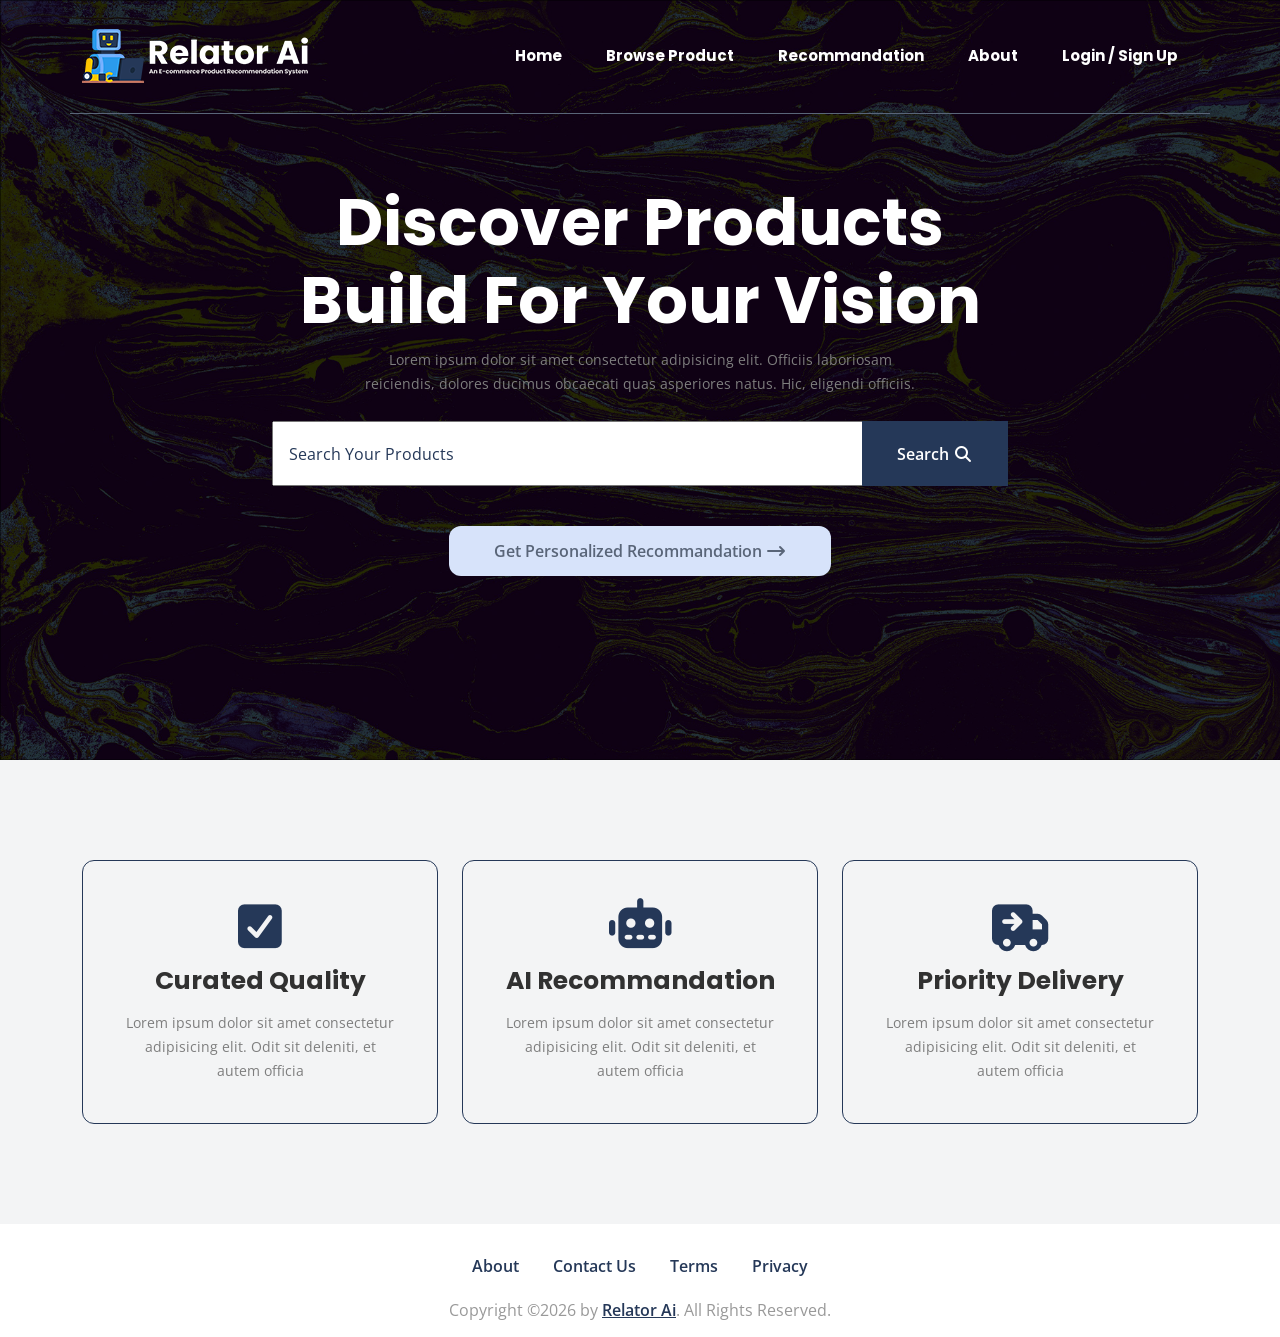
<file: index.html>
<!doctype html>
<html class="no-js" lang="">

<head>
  <meta charset="utf-8">
  <title>This is Title.</title>
  <meta name="description" content="">
  <meta name="viewport" content="width=device-width, initial-scale=1">

  <meta property="og:title" content="">
  <meta property="og:type" content="">
  <meta property="og:url" content="">
  <meta property="og:image" content="">

  <link rel="manifest" href="site.webmanifest">
  <link rel="apple-touch-icon" href="icon.png">
  <!-- Place favicon.ico in the root directory -->

  <!-- ALL CSS HERE -->
  <link rel="stylesheet" href="css/fontawesome-all.min.css">
  <link rel="stylesheet" href="css/bootstrap.min.css">
  <link rel="stylesheet" href="css/nice-select.css">
  <link rel="stylesheet" href="css/meanmenu.css">
  <link rel="stylesheet" href="css/default.css">
  <link rel="stylesheet" href="css/style.css">
  <link rel="stylesheet" href="css/responsive.css">
</head>

<body>

  <!-- Add your site or application content here -->
  <!-- header start here -->
  <header>
    <div class="header-area header-transparent">
      <div class="container header-border">
        <div class="row align-items-center">
          <div class="col-xxl-3 col-xl-3 col-lg-3">
            <div class="header-area-logo">
              <a href="index.html"><img src="img/logo/logo.png" alt="Relator Ai"></a>
            </div>
          </div>
          <div class="col-xxl-9 col-xl-9 col-lg-9">
            <div class="header-area-main-menu text-end">
              <nav id="mobile-menu">
                <ul>
                  <li><a href="index.html">Home</a></li>
                  <li><a href="products.html">Browse Product</a></li>
                  <li><a href="recommandation.html">Recommandation</a></li>
                  <li><a href="about.html">About</a></li>
                  <li><a href="authentication.html">Login / Sign Up</a></li>
                </ul>
              </nav>
            </div>
          </div>
          <div class="mobile-menu"></div>
        </div>
      </div>
    </div>
  </header>
  <!-- header start end -->

  <main>
    <!-- slider area start here -->
    <section class="slider-area slider-height d-flex align-items-center justify-content-center"
      style="background-image: url(img/slider/slider-img.png);">
      <div class="container">
        <div class="row">
          <div class="col-xxl-8 offset-xxl-2 col-xl-8 offset-xl-2 col-lg-10 offset-lg-1">
            <div class="single-slider">
              <div class="slider-content text-center">
                <div class="slider-text">
                  <h2>Discover Products Build For Your Vision</h2>
                  <p>Lorem ipsum dolor sit amet consectetur adipisicing elit. Officiis laboriosam reiciendis, dolores
                    ducimus obcaecati quas asperiores natus. Hic, eligendi officiis.</p>
                </div>
                <div class="slider-form mb-40">
                  <form action="#" method="post">
                    <input type="text" placeholder="Search Your Products" autofocus>
                    <button type="submit">Search <i class="fa-solid fa-magnifying-glass"></i></button>
                  </form>
                </div>
                <a href="recommandation.html">Get Personalized Recommandation <i class="fa-solid fa-arrow-right-long"></i></a>
              </div>
            </div>
          </div>
        </div>
      </div>
    </section>
    <!-- slider area end here -->

    <!-- features area start here -->
    <section class="features-area pt-100 pb-70 gray-bg">
      <div class="container">
        <div class="row">
          <div class="col-xxl-4 col-xl-4 col-lg-6 col-md-6 col-sm-12 col-12">
            <div class="feature-wrapper mb-30 text-center fix">
              <div class="feature-icon mb-15">
                <i class="fa-solid fa-square-check"></i>
              </div>
              <div class="feature-text">
                <h3>Curated Quality</h3>
                <p class="mb-0">Lorem ipsum dolor sit amet consectetur adipisicing elit. Odit sit deleniti, et autem
                  officia</p>
              </div>
            </div>
          </div>
          <div class="col-xxl-4 col-xl-4 col-lg-6 col-md-6 col-sm-12 col-12">
            <div class="feature-wrapper mb-30 text-center fix">
              <div class="feature-icon mb-15">
                <i class="fa-solid fa-robot"></i>
              </div>
              <div class="feature-text">
                <h3>AI Recommandation</h3>
                <p class="mb-0">Lorem ipsum dolor sit amet consectetur adipisicing elit. Odit sit deleniti, et autem
                  officia</p>
              </div>
            </div>
          </div>
          <div class="col-xxl-4 col-xl-4 col-lg-6 col-md-6 col-sm-12 col-12">
            <div class="feature-wrapper mb-30 text-center fix">
              <div class="feature-icon mb-15">
                <i class="fa-solid fa-truck-arrow-right"></i>
              </div>
              <div class="feature-text">
                <h3>Priority Delivery</h3>
                <p class="mb-0">Lorem ipsum dolor sit amet consectetur adipisicing elit. Odit sit deleniti, et autem
                  officia</p>
              </div>
            </div>
          </div>
        </div>
      </div>
    </section>
    <!-- features area end here -->
  </main>

  <!-- footer start here -->
  <footer>
    <div class="footer-area pt-30">
      <div class="container">
        <div class="row">
          <div class="col-xxl-8 offset-xxl-2">
            <div class="footer-weiget mb-20">
              <div class="footer-menu text-center">
                <nav>
                  <ul>
                    <li><a href="about.html">About</a></li>
                    <li><a href="contact.html">Contact Us</a></li>
                    <li><a href="terms.html">Terms</a></li>
                    <li><a href="privacy.html">Privacy</a></li>
                  </ul>
                </nav>
              </div>
            </div>
          </div>
        </div>
      </div>
    </div>
    <div class="copyright-area">
      <div class="container">
        <div class="row">
          <div class="col-xxl-12">
            <div class="copyright-text text-center">
              <p>Copyright ©2026 by <a href="index.html">Relator Ai</a>. All Rights Reserved.</p>
            </div>
          </div>
        </div>
      </div>
    </div>
  </footer>
  <!-- footer end here -->


  <!-- ALL JS HERE -->
  <script src="js/jquery-1.12.4.min.js"></script>
  <script src="js/bootstrap.bundle.min.js"></script>
  <script src="js/jquery.nice-select.min.js"></script>
  <script src="js/jquery.zoom.min.js"></script>
  <script src="js/jquery.meanmenu.min.js"></script>
  <script src="js/plugins.js"></script>
  <script src="js/main.js"></script>
</body>

</html>
</file>
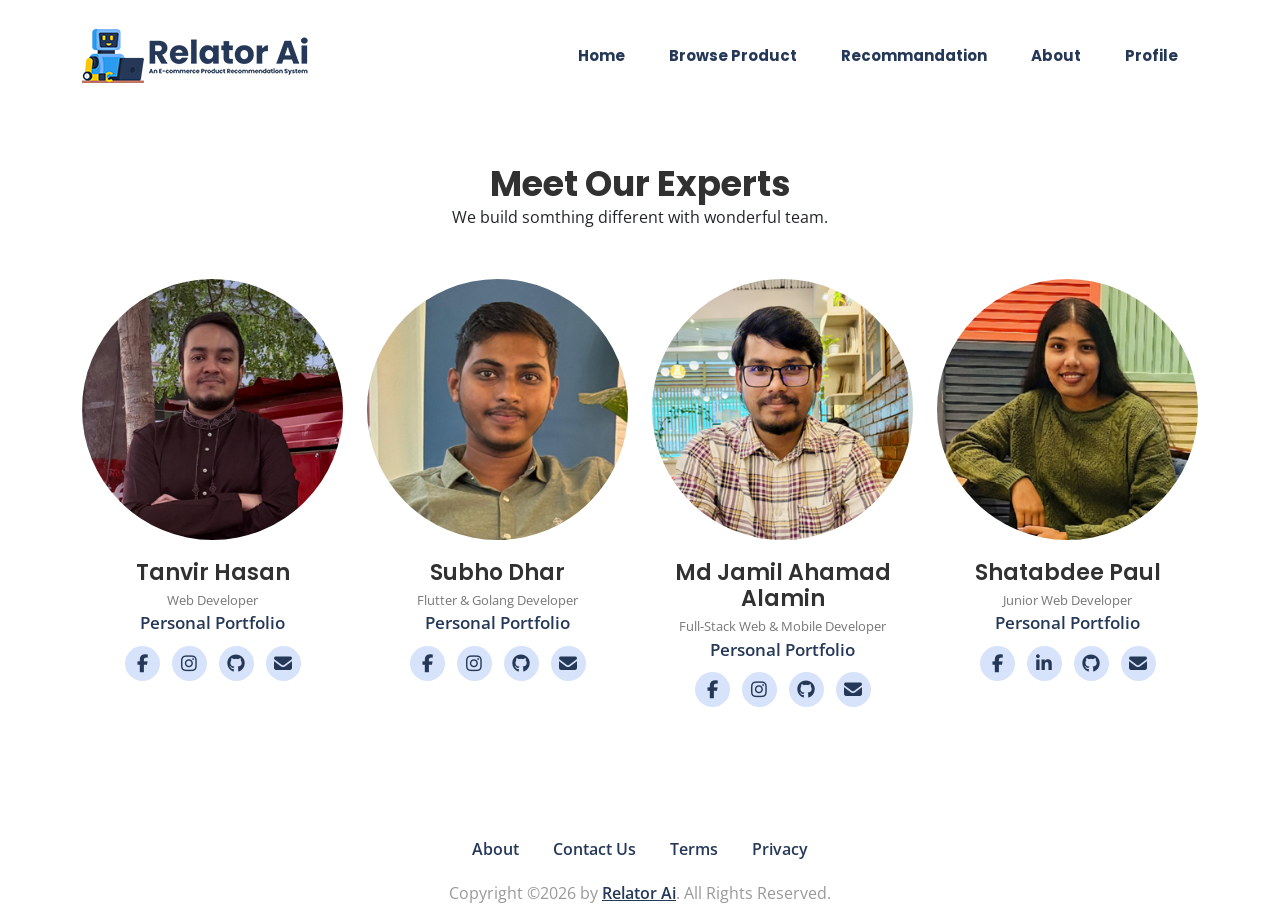
<file: about.html>
<!doctype html>
<html class="no-js" lang="">

<head>
  <meta charset="utf-8">
  <title>This is Title.</title>
  <meta name="description" content="">
  <meta name="viewport" content="width=device-width, initial-scale=1">

  <meta property="og:title" content="">
  <meta property="og:type" content="">
  <meta property="og:url" content="">
  <meta property="og:image" content="">

  <link rel="manifest" href="site.webmanifest">
  <link rel="apple-touch-icon" href="icon.png">
  <!-- Place favicon.ico in the root directory -->

  <!-- ALL CSS HERE -->
  <link rel="stylesheet" href="css/fontawesome-all.min.css">
  <link rel="stylesheet" href="css/bootstrap.min.css">
  <link rel="stylesheet" href="css/nice-select.css">
  <link rel="stylesheet" href="css/meanmenu.css">
  <link rel="stylesheet" href="css/default.css">
  <link rel="stylesheet" href="css/style.css">
  <link rel="stylesheet" href="css/responsive.css">
</head>

<body>

  <!-- Add your site or application content here -->
  <!-- header start here -->
  <header>
    <div class="header-area">
      <div class="container">
        <div class="row align-items-center">
          <div class="col-xxl-3 col-xl-3 col-lg-3">
            <div class="header-area-logo">
              <a href="index.html"><img src="img/logo/logo-color.png" alt="Relator Ai"></a>
            </div>
          </div>
          <div class="col-xxl-9 col-xl-9 col-lg-9">
            <div class="header-area-main-menu header-area-main-menu-two text-end">
              <nav id="mobile-menu">
                <ul>
                  <li><a href="index.html">Home</a></li>
                  <li><a href="products.html">Browse Product</a></li>
                  <li><a href="recommandation.html">Recommandation</a></li>
                  <li><a href="about.html">About</a></li>
                  <li><a href="authentication.html">Profile</a>
                    <ul>
                      <li>
                        <div class="profile-info d-flex align-items-center">
                          <div class="profile-thumb">
                            <img src="img/products/user-thumb.png" alt="">
                          </div>
                          <div class="profile-details">
                            <h3>Tanvir Hasan</h3>
                            <span>tanvirhasan.mahin@gmail.com</span>
                            <a href="authentication.html">Log Out</a>
                          </div>
                        </div>
                      </li>
                    </ul>
                  </li>
                </ul>
              </nav>
            </div>
          </div>
          <div class="mobile-menu"></div>
        </div>
      </div>
    </div>
  </header>
  <!-- header start end -->

  <main>
    <!-- team area start here -->
    <section class="team-area pt-50 pb-70 fix">
      <div class="container">
        <div class="row">
          <div class="col-xxl-12">
            <div class="section-title text-center mb-50">
              <h3>Meet Our Experts</h3>
              <span>We build somthing different with wonderful team.</span>
            </div>
          </div>
        </div>
        <div class="row">
          <div class="col-xxl-3 col-xl-3 col-lg-3 col-md-6 col-sm-6 col-12">
            <div class="team-wrapper mb-30">
              <div class="team-img fix">
                <img src="img/team/team1.jpg" alt="">
              </div>
              <div class="team-content text-center pt-20">
                <h3>Tanvir Hasan</h3>
                <span>Web Developer</span>
                <a href="https://tanvir-hasan-portfolio-gold.vercel.app">Personal Portfolio</a>
                <div class="team-social">
                  <a href="https://www.facebook.com/tanvirhasan.mahin"><i class="fa-brands fa-facebook-f"></i></a>
                  <a href="https://www.instagram.com/tanvir_megamind/"><i class="fa-brands fa-instagram"></i></a>
                  <a href="https://github.com/tanvirhasan1"><i class="fa-brands fa-github"></i></a>
                  <a href="mailto:tanvirhasan.mahin@gmail.com"><i class="fa-solid fa-envelope"></i></a>
                </div>
              </div>
            </div>
          </div>
          <div class="col-xxl-3 col-xl-3 col-lg-3 col-md-6 col-sm-6 col-12">
            <div class="team-wrapper mb-30">
              <div class="team-img fix">
                <img src="img/team/team2.jpg" alt="">
              </div>
              <div class="team-content text-center pt-20">
                <h3>Subho Dhar</h3>
                <span>Flutter & Golang Developer</span>
                <a href="https://subho-dhar-portfolio.vercel.app">Personal Portfolio</a>
                <div class="team-social">
                  <a href="https://www.facebook.com/Link.copy.ke"><i class="fa-brands fa-facebook-f"></i></a>
                  <a href="https://www.instagram.com/subh.odhar"><i class="fa-brands fa-instagram"></i></a>
                  <a href="https://github.com/subhodhar404"><i class="fa-brands fa-github"></i></a>
                  <a href="mailto:subhodhar404@gmail.com"><i class="fa-solid fa-envelope"></i></a>
                </div>
              </div>
            </div>
          </div>
          <div class="col-xxl-3 col-xl-3 col-lg-3 col-md-6 col-sm-6 col-12">
            <div class="team-wrapper mb-30">
              <div class="team-img fix">
                <img src="img/team/team3.jpg" alt="">
              </div>
              <div class="team-content text-center pt-20">
                <h3>Md Jamil Ahamad Alamin</h3>
                <span>Full-Stack Web & Mobile Developer</span>
                <a href="https://jamil-portfolio-gray.vercel.app">Personal Portfolio</a>
                <div class="team-social">
                  <a href="https://www.facebook.com/mdjamilahamad.alamin.5"><i class="fa-brands fa-facebook-f"></i></a>
                  <a href="https://www.instagram.com/alaminahmed2728"><i class="fa-brands fa-instagram"></i></a>
                  <a href="https://github.com/jamilahamad/"><i class="fa-brands fa-github"></i></a>
                  <a href="mailto:syljamil232@gmail.com"><i class="fa-solid fa-envelope"></i></a>
                </div>
              </div>
            </div>
          </div>
          <div class="col-xxl-3 col-xl-3 col-lg-3 col-md-6 col-sm-6 col-12">
            <div class="team-wrapper mb-30">
              <div class="team-img fix">
                <img src="img/team/team4.jpg" alt="">
              </div>
              <div class="team-content text-center pt-20">
                <h3>Shatabdee Paul</h3>
                <span>Junior Web Developer</span>
                <a href="https://portfolio-shtabdee.vercel.app">Personal Portfolio</a>
                <div class="team-social">
                  <a href="https://www.facebook.com/shtabdee.paul"><i class="fa-brands fa-facebook-f"></i></a>
                  <a href="https://www.linkedin.com/in/shtabdee-paul-1a2604195/"><i class="fa-brands fa-linkedin-in"></i></a>
                  <a href="https://github.com/shtabdeepaull"><i class="fa-brands fa-github"></i></a>
                  <a href="mailto:shtabdeepaul30@gmail.com"><i class="fa-solid fa-envelope"></i></a>
                </div>
              </div>
            </div>
          </div>
        </div>
      </div>
    </section>
    <!-- team area end here -->
  </main>


  <!-- footer start here -->
  <footer>
    <div class="footer-area pt-30">
      <div class="container">
        <div class="row">
          <div class="col-xxl-8 offset-xxl-2">
            <div class="footer-weiget mb-20">
              <div class="footer-menu text-center">
                <nav>
                  <ul>
                    <li><a href="about.html">About</a></li>
                    <li><a href="contact.html">Contact Us</a></li>
                    <li><a href="terms.html">Terms</a></li>
                    <li><a href="privacy.html">Privacy</a></li>
                  </ul>
                </nav>
              </div>
            </div>
          </div>
        </div>
      </div>
    </div>
    <div class="copyright-area">
      <div class="container">
        <div class="row">
          <div class="col-xxl-12">
            <div class="copyright-text text-center">
              <p>Copyright ©2026 by <a href="index.html">Relator Ai</a>. All Rights Reserved.</p>
            </div>
          </div>
        </div>
      </div>
    </div>
  </footer>
  <!-- footer end here -->


  <!-- ALL JS HERE -->
  <script src="js/jquery-1.12.4.min.js"></script>
  <script src="js/bootstrap.bundle.min.js"></script>
  <script src="js/jquery.nice-select.min.js"></script>
  <script src="js/jquery.zoom.min.js"></script>
  <script src="js/jquery.meanmenu.min.js"></script>
  <script src="js/plugins.js"></script>
  <script src="js/main.js"></script>
</body>

</html>
</file>
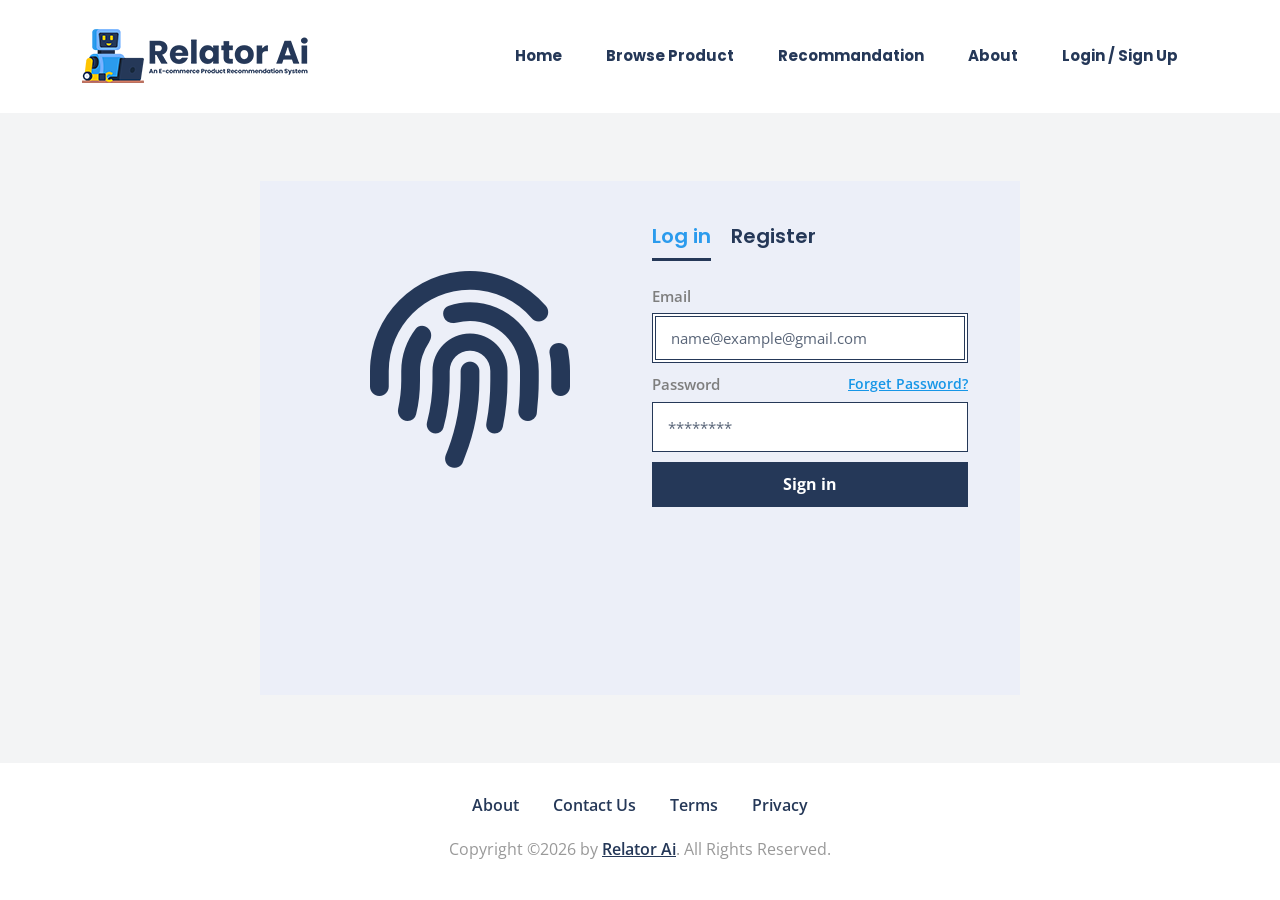
<file: authentication.html>
<!doctype html>
<html class="no-js" lang="">

<head>
  <meta charset="utf-8">
  <title>This is Title.</title>
  <meta name="description" content="">
  <meta name="viewport" content="width=device-width, initial-scale=1">

  <meta property="og:title" content="">
  <meta property="og:type" content="">
  <meta property="og:url" content="">
  <meta property="og:image" content="">

  <link rel="manifest" href="site.webmanifest">
  <link rel="apple-touch-icon" href="icon.png">
  <!-- Place favicon.ico in the root directory -->

  <!-- ALL CSS HERE -->
  <link rel="stylesheet" href="css/fontawesome-all.min.css">
  <link rel="stylesheet" href="css/bootstrap.min.css">
  <link rel="stylesheet" href="css/nice-select.css">
  <link rel="stylesheet" href="css/meanmenu.css">
  <link rel="stylesheet" href="css/default.css">
  <link rel="stylesheet" href="css/style.css">
  <link rel="stylesheet" href="css/responsive.css">
</head>

<body>

  <!-- Add your site or application content here -->
  <!-- header start here -->
  <header>
    <div class="header-area">
      <div class="container">
        <div class="row align-items-center">
          <div class="col-xxl-3 col-xl-3 col-lg-3">
            <div class="header-area-logo">
              <a href="index.html"><img src="img/logo/logo-color.png" alt="Relator Ai"></a>
            </div>
          </div>
          <div class="col-xxl-9 col-xl-9 col-lg-9">
            <div class="header-area-main-menu header-area-main-menu-two text-end">
              <nav id="mobile-menu">
                <ul>
                  <li><a href="index.html">Home</a></li>
                  <li><a href="products.html">Browse Product</a></li>
                  <li><a href="recommandation.html">Recommandation</a></li>
                  <li><a href="about.html">About</a></li>
                  <li><a href="authentication.html">Login / Sign Up</a></li>
                </ul>
              </nav>
            </div>
          </div>
          <div class="mobile-menu"></div>
        </div>
      </div>
    </div>
  </header>
  <!-- header start end -->

  <main>
    <!-- authentication area start here -->
    <section class="authentication-area gray-bg authentication-height d-flex align-items-center justify-content-center">
      <div class="container">
        <div class="row">
          <div class="col-xxl-8 offset-xxl-2 col-xl-8 offset-xl-2 col-lg-10 offset-lg-1">
            <div class="row authentication-bg">
              <div class="col-xxl-6 col-xl-6 col-lg-6 col-md-6 d-none d-md-block">
                <div class="auth-icon text-center pt-50">
                  <i class="fa-solid fa-fingerprint" id="loginIcon"></i>
                  <i class="fa-solid fa-user-plus d-none" id="registerIcon"></i>
                </div>
              </div>
              <div class="col-xxl-6 col-xl-6 col-lg-6 col-md-6">
                <div class="auth-tabs">
                  <ul class="nav nav-tabs" id="myTab" role="tablist">
                    <li class="nav-item" role="presentation">
                      <button class="nav-link active" id="home-tab" data-bs-toggle="tab" data-bs-target="#home-tab-pane"
                        type="button" role="tab" aria-controls="home-tab-pane" aria-selected="true">Log in</button>
                    </li>
                    <li class="nav-item" role="presentation">
                      <button class="nav-link" id="profile-tab" data-bs-toggle="tab" data-bs-target="#profile-tab-pane"
                        type="button" role="tab" aria-controls="profile-tab-pane" aria-selected="false">Register</button>
                    </li>
                  </ul>
                  <div class="tab-content" id="myTabContent">
                    <div class="tab-pane show active" id="home-tab-pane" role="tabpanel" aria-labelledby="home-tab"
                      tabindex="0">
                      <div class="auth-form">
                        <form action="#" method="post">
                          <div class="auth-input mb-10">
                            <label for="email">Email</label>
                            <input type="email" id="email" placeholder="name@example@gmail.com" autofocus required>
                          </div>
                          <div class="auth-input mb-10">
                            <label for="password">Password <span><a href="#">Forget Password?</a></span></label>
                            <input type="password" id="password" placeholder="********" required>
                          </div>
                          <div class="auth-button mt-10">
                            <button class="shake-btn" type="submit">Sign in</button>
                          </div>
                        </form>
                      </div>
                    </div>
                    <div class="tab-pane" id="profile-tab-pane" role="tabpanel" aria-labelledby="profile-tab"
                      tabindex="0">
                      <div class="auth-form">
                        <form action="#" method="post">
                          <div class="auth-input mb-10">
                            <label for="name">Full Name</label>
                            <input type="text" id="name" placeholder="Enter Your Full Name" autofocus required>
                          </div>
                          <div class="auth-input mb-10">
                            <label for="email">Email</label>
                            <input type="email" id="email" placeholder="name@example@gmail.com" required>
                          </div>
                          <div class="auth-input mb-10">
                            <label for="password">Password</label>
                            <input type="password" id="password" placeholder="********" required>
                          </div>
                          <div class="auth-button mt-10">
                            <button class="shake-btn" type="submit">Register Now</button>
                          </div>
                        </form>
                      </div>
                    </div>
                  </div>
                </div>
              </div>
            </div>
          </div>
        </div>
      </div>
    </section>
    <!-- authentication area end here -->
  </main>

  <!-- footer start here -->
  <footer>
    <div class="footer-area pt-30">
      <div class="container">
        <div class="row">
          <div class="col-xxl-8 offset-xxl-2">
            <div class="footer-weiget mb-20">
              <div class="footer-menu text-center">
                <nav>
                  <ul>
                    <li><a href="about.html">About</a></li>
                    <li><a href="contact.html">Contact Us</a></li>
                    <li><a href="terms.html">Terms</a></li>
                    <li><a href="privacy.html">Privacy</a></li>
                  </ul>
                </nav>
              </div>
            </div>
          </div>
        </div>
      </div>
    </div>
    <div class="copyright-area">
      <div class="container">
        <div class="row">
          <div class="col-xxl-12">
            <div class="copyright-text text-center">
              <p>Copyright ©2026 by <a href="index.html">Relator Ai</a>. All Rights Reserved.</p>
            </div>
          </div>
        </div>
      </div>
    </div>
  </footer>
  <!-- footer end here -->


  <!-- ALL JS HERE -->
  <script src="js/jquery-1.12.4.min.js"></script>
  <script src="js/bootstrap.bundle.min.js"></script>
  <script src="js/jquery.nice-select.min.js"></script>
  <script src="js/jquery.zoom.min.js"></script>
  <script src="js/jquery.meanmenu.min.js"></script>
  <script src="js/plugins.js"></script>
  <script src="js/main.js"></script>
</body>

</html>
</file>
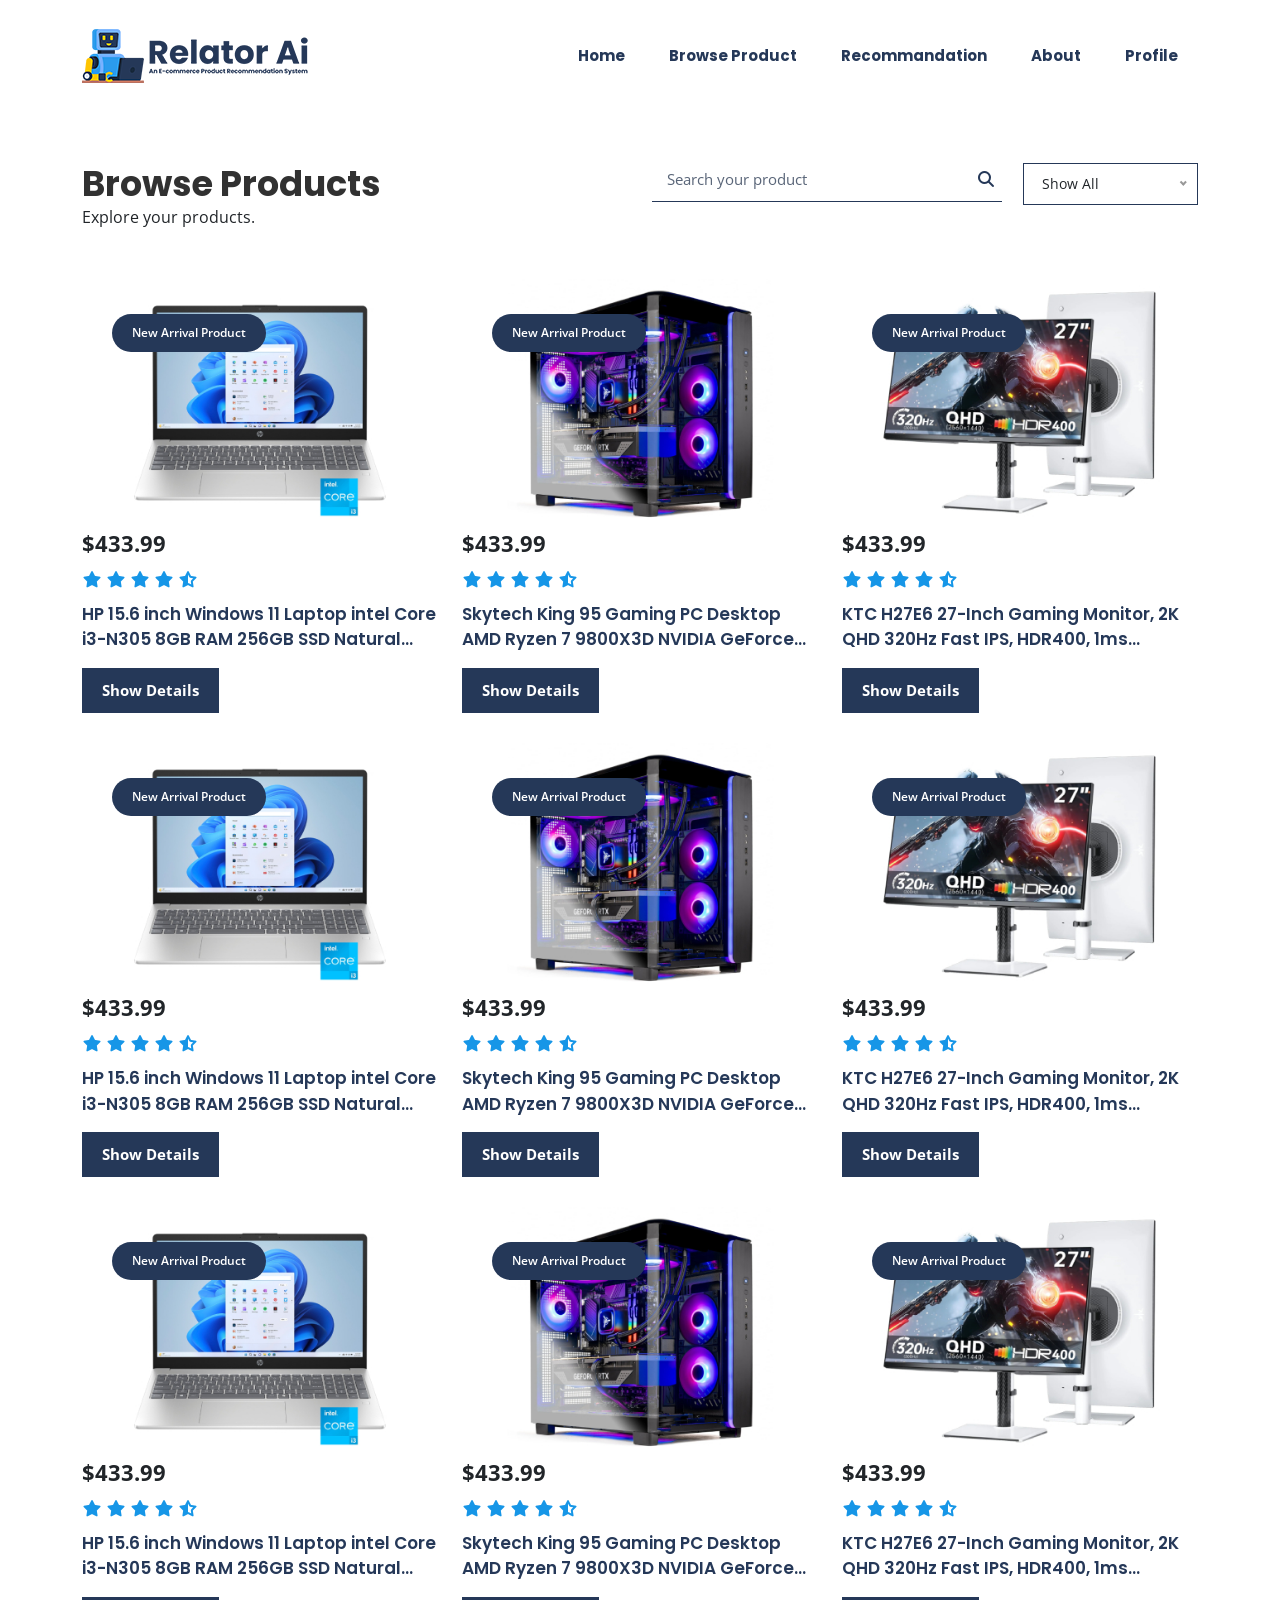
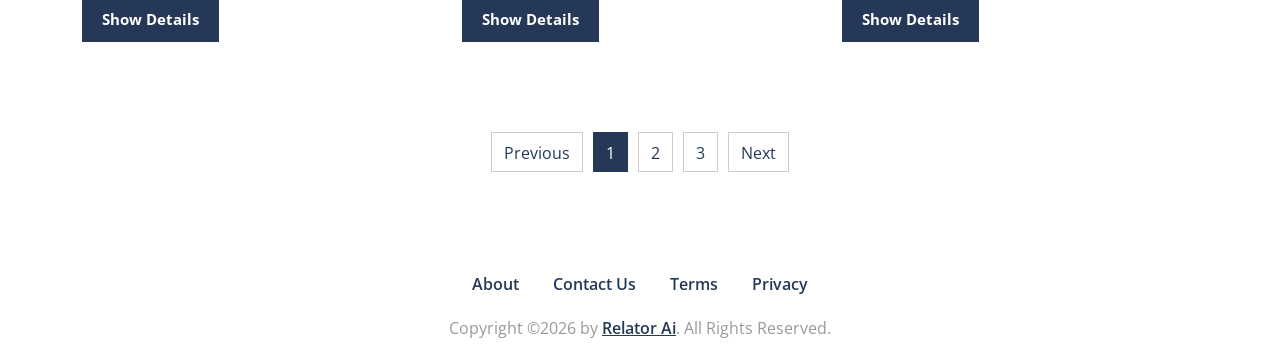
<file: products.html>
<!doctype html>
<html class="no-js" lang="">

<head>
  <meta charset="utf-8">
  <title>This is Title.</title>
  <meta name="description" content="">
  <meta name="viewport" content="width=device-width, initial-scale=1">

  <meta property="og:title" content="">
  <meta property="og:type" content="">
  <meta property="og:url" content="">
  <meta property="og:image" content="">

  <link rel="manifest" href="site.webmanifest">
  <link rel="apple-touch-icon" href="icon.png">
  <!-- Place favicon.ico in the root directory -->

  <!-- ALL CSS HERE -->
  <link rel="stylesheet" href="css/fontawesome-all.min.css">
  <link rel="stylesheet" href="css/bootstrap.min.css">
  <link rel="stylesheet" href="css/nice-select.css">
  <link rel="stylesheet" href="css/meanmenu.css">
  <link rel="stylesheet" href="css/default.css">
  <link rel="stylesheet" href="css/style.css">
  <link rel="stylesheet" href="css/responsive.css">
</head>

<body>

  <!-- Add your site or application content here -->
  <!-- header start here -->
  <header>
    <div class="header-area">
      <div class="container">
        <div class="row align-items-center">
          <div class="col-xxl-3 col-xl-3 col-lg-3">
            <div class="header-area-logo">
              <a href="index.html"><img src="img/logo/logo-color.png" alt="Relator Ai"></a>
            </div>
          </div>
          <div class="col-xxl-9 col-xl-9 col-lg-9">
            <div class="header-area-main-menu header-area-main-menu-two text-end">
              <nav id="mobile-menu">
                <ul>
                  <li><a href="index.html">Home</a></li>
                  <li><a href="products.html">Browse Product</a></li>
                  <li><a href="recommandation.html">Recommandation</a></li>
                  <li><a href="about.html">About</a></li>
                  <li><a href="authentication.html">Profile</a>
                    <ul>
                      <li>
                        <div class="profile-info d-flex align-items-center">
                          <div class="profile-thumb">
                            <img src="img/products/user-thumb.png" alt="">
                          </div>
                          <div class="profile-details">
                            <h3>Tanvir Hasan</h3>
                            <span>tanvirhasan.mahin@gmail.com</span>
                            <a href="authentication.html">Log Out</a>
                          </div>
                        </div>
                      </li>
                    </ul>
                  </li>
                </ul>
              </nav>
            </div>
          </div>
          <div class="mobile-menu"></div>
        </div>
      </div>
    </div>
  </header>
  <!-- header start end -->

  <main>
    <!-- products area start here -->
    <section class="products-area pt-50 pb-70 fix">
      <div class="product-details-popup">
        <div class="modal fade" id="staticBackdrop" data-bs-backdrop="static" data-bs-keyboard="false" tabindex="-1"
          aria-labelledby="staticBackdropLabel" aria-hidden="true">
          <div class="modal-dialog">
            <div class="modal-content">
              <div class="modal-header">
                <h1 class="modal-title fs-5" id="staticBackdropLabel">HP 15.6 inch Windows 11 Laptop intel Core i3-N305
                  8GB RAM 256GB SSD Natural Silver</h1>
                <button type="button" class="btn-close" data-bs-dismiss="modal" aria-label="Close"></button>
              </div>
              <div class="modal-body">
                <div class="row">
                  <div class="col-xxl-6 col-xl-6 col-lg-6 col-md-6">
                    <div class="product-details-img">
                      <span class="zoom d-unset"><img src="img/products/product1.jpg" alt=""></span>
                    </div>
                  </div>
                  <div class="col-xxl-6 col-xl-6 col-lg-6 col-md-6">
                    <div class="product-desc">
                      <span>$433.99</span>
                      <div class="product-ratings mb-10">
                        <a href="#"><i class="fa-solid fa-star"></i></a>
                        <a href="#"><i class="fa-solid fa-star"></i></a>
                        <a href="#"><i class="fa-solid fa-star"></i></a>
                        <a href="#"><i class="fa-solid fa-star"></i></a>
                        <a href="#"><i class="fa-solid fa-star-half-stroke"></i></a>
                      </div>
                      <h3>HP 15.6 inch Windows 11 Laptop intel Core i3-N305 8GB RAM 256GB SSD Natural
                        Silver</h3>
                      <p>Lorem ipsum dolor sit, amet consectetur adipisicing elit. Similique fugiat deleniti
                        architecto itaque. Eos laboriosam repellat unde quasi asperiores sint magni, eveniet, hic esse
                        doloremque temporibus dicta animi laudantium sed.</p>
                      <a class="default-btn" href="#">Like <i class="fa-solid fa-thumbs-up"></i></a>
                    </div>
                  </div>
                </div>
              </div>
            </div>
          </div>
        </div>
      </div>
      <div class="container">
        <div class="row mb-20">
          <div class="col-xxl-6 col-xl-6 col-12">
            <div class="section-title mb-30">
              <h3>Browse Products</h3>
              <span>Explore your products.</span>
            </div>
          </div>
          <div class="col-xxl-6 col-xl-6 col-12">
            <div class="product-actions d-flex align-items-center justify-content-between">
              <div class="product-search">
                <form action="#" method="post">
                  <input type="text" placeholder="Search your product" autofocus>
                  <button type="submit"><i class="fa-solid fa-magnifying-glass shake-btn"></i></button>
                </form>
              </div>
              <div class="product-filter">
                <select name="product" id="product">
                  <option value="*">Show All</option>
                  <option value="1">Price Low To High</option>
                  <option value="2">Price High To Low</option>
                </select>
              </div>
            </div>
          </div>
        </div>
        <div class="row">
          <div class="col-xxl-4 col-xl-4 col-lg-6 col-md-6 col-sm-12 mb-30">
            <div class="single-product">
              <div class="product-img">
                <a class="zoom" href="#"><img src="img/products/product1.jpg" alt=""></a>
                <div class="product-tags">
                  <span>New Arrival Product</span>
                </div>
              </div>
              <div class="product-content">
                <span>$433.99</span>
                <div class="product-ratings mb-10">
                  <a href="#"><i class="fa-solid fa-star"></i></a>
                  <a href="#"><i class="fa-solid fa-star"></i></a>
                  <a href="#"><i class="fa-solid fa-star"></i></a>
                  <a href="#"><i class="fa-solid fa-star"></i></a>
                  <a href="#"><i class="fa-solid fa-star-half-stroke"></i></a>
                </div>
                <h3><a href="#">HP 15.6 inch Windows 11 Laptop intel Core i3-N305 8GB RAM 256GB SSD Natural Silver</a>
                </h3>
                <div class="product-link">
                  <a class="default-btn shake-btn" data-bs-toggle="modal" data-bs-target="#staticBackdrop" href="#">Show
                    Details</a>
                </div>
              </div>
            </div>
          </div>
          <div class="col-xxl-4 col-xl-4 col-lg-6 col-md-6 col-sm-12 mb-30">
            <div class="single-product">
              <div class="product-img">
                <a class="zoom" href="#"><img src="img/products/product2.jpg" alt=""></a>
                <div class="product-tags">
                  <span>New Arrival Product</span>
                </div>
              </div>
              <div class="product-content">
                <span>$433.99</span>
                <div class="product-ratings mb-10">
                  <a href="#"><i class="fa-solid fa-star"></i></a>
                  <a href="#"><i class="fa-solid fa-star"></i></a>
                  <a href="#"><i class="fa-solid fa-star"></i></a>
                  <a href="#"><i class="fa-solid fa-star"></i></a>
                  <a href="#"><i class="fa-solid fa-star-half-stroke"></i></a>
                </div>
                <h3><a href="#">Skytech King 95 Gaming PC Desktop AMD Ryzen 7 9800X3D NVIDIA GeForce RTX 5070 2TB Gen4
                    NVMe SSD 32GB DDR5 RAM, AIO Liquid Cooling Windows 11</a></h3>
                <div class="product-link">
                  <a class="default-btn shake-btn" href="#">Show Details</a>
                </div>
              </div>
            </div>
          </div>
          <div class="col-xxl-4 col-xl-4 col-lg-6 col-md-6 col-sm-12 mb-30">
            <div class="single-product">
              <div class="product-img">
                <a class="zoom" href="#"><img src="img/products/product3.jpg" alt=""></a>
                <div class="product-tags">
                  <span>New Arrival Product</span>
                </div>
              </div>
              <div class="product-content">
                <span>$433.99</span>
                <div class="product-ratings mb-10">
                  <a href="#"><i class="fa-solid fa-star"></i></a>
                  <a href="#"><i class="fa-solid fa-star"></i></a>
                  <a href="#"><i class="fa-solid fa-star"></i></a>
                  <a href="#"><i class="fa-solid fa-star"></i></a>
                  <a href="#"><i class="fa-solid fa-star-half-stroke"></i></a>
                </div>
                <h3><a href="#">KTC H27E6 27-Inch Gaming Monitor, 2K QHD 320Hz Fast IPS, HDR400, 1ms Response Time, HDMI
                    2.1 & DP 1.4, Adjustable Height/Pivot/Swivel/Tilt, White for Esports & PC Gaming</a></h3>
                <div class="product-link">
                  <a class="default-btn shake-btn" href="#">Show Details</a>
                </div>
              </div>
            </div>
          </div>
          <div class="col-xxl-4 col-xl-4 col-lg-6 col-md-6 col-sm-12 mb-30">
            <div class="single-product">
              <div class="product-img">
                <a class="zoom" href="#"><img src="img/products/product1.jpg" alt=""></a>
                <div class="product-tags">
                  <span>New Arrival Product</span>
                </div>
              </div>
              <div class="product-content">
                <span>$433.99</span>
                <div class="product-ratings mb-10">
                  <a href="#"><i class="fa-solid fa-star"></i></a>
                  <a href="#"><i class="fa-solid fa-star"></i></a>
                  <a href="#"><i class="fa-solid fa-star"></i></a>
                  <a href="#"><i class="fa-solid fa-star"></i></a>
                  <a href="#"><i class="fa-solid fa-star-half-stroke"></i></a>
                </div>
                <h3><a href="#">HP 15.6 inch Windows 11 Laptop intel Core i3-N305 8GB RAM 256GB SSD Natural Silver</a>
                </h3>
                <div class="product-link">
                  <a class="default-btn shake-btn" href="#">Show Details</a>
                </div>
              </div>
            </div>
          </div>
          <div class="col-xxl-4 col-xl-4 col-lg-6 col-md-6 col-sm-12 mb-30">
            <div class="single-product">
              <div class="product-img">
                <a class="zoom" href="#"><img src="img/products/product2.jpg" alt=""></a>
                <div class="product-tags">
                  <span>New Arrival Product</span>
                </div>
              </div>
              <div class="product-content">
                <span>$433.99</span>
                <div class="product-ratings mb-10">
                  <a href="#"><i class="fa-solid fa-star"></i></a>
                  <a href="#"><i class="fa-solid fa-star"></i></a>
                  <a href="#"><i class="fa-solid fa-star"></i></a>
                  <a href="#"><i class="fa-solid fa-star"></i></a>
                  <a href="#"><i class="fa-solid fa-star-half-stroke"></i></a>
                </div>
                <h3><a href="#">Skytech King 95 Gaming PC Desktop AMD Ryzen 7 9800X3D NVIDIA GeForce RTX 5070 2TB Gen4
                    NVMe SSD 32GB DDR5 RAM, AIO Liquid Cooling Windows 11</a></h3>
                <div class="product-link">
                  <a class="default-btn shake-btn" href="#">Show Details</a>
                </div>
              </div>
            </div>
          </div>
          <div class="col-xxl-4 col-xl-4 col-lg-6 col-md-6 col-sm-12 mb-30">
            <div class="single-product">
              <div class="product-img">
                <a class="zoom" href="#"><img src="img/products/product3.jpg" alt=""></a>
                <div class="product-tags">
                  <span>New Arrival Product</span>
                </div>
              </div>
              <div class="product-content">
                <span>$433.99</span>
                <div class="product-ratings mb-10">
                  <a href="#"><i class="fa-solid fa-star"></i></a>
                  <a href="#"><i class="fa-solid fa-star"></i></a>
                  <a href="#"><i class="fa-solid fa-star"></i></a>
                  <a href="#"><i class="fa-solid fa-star"></i></a>
                  <a href="#"><i class="fa-solid fa-star-half-stroke"></i></a>
                </div>
                <h3><a href="#">KTC H27E6 27-Inch Gaming Monitor, 2K QHD 320Hz Fast IPS, HDR400, 1ms Response Time, HDMI
                    2.1 & DP 1.4, Adjustable Height/Pivot/Swivel/Tilt, White for Esports & PC Gaming</a></h3>
                <div class="product-link">
                  <a class="default-btn shake-btn" href="#">Show Details</a>
                </div>
              </div>
            </div>
          </div>
          <div class="col-xxl-4 col-xl-4 col-lg-6 col-md-6 col-sm-12 mb-30">
            <div class="single-product">
              <div class="product-img">
                <a class="zoom" href="#"><img src="img/products/product1.jpg" alt=""></a>
                <div class="product-tags">
                  <span>New Arrival Product</span>
                </div>
              </div>
              <div class="product-content">
                <span>$433.99</span>
                <div class="product-ratings mb-10">
                  <a href="#"><i class="fa-solid fa-star"></i></a>
                  <a href="#"><i class="fa-solid fa-star"></i></a>
                  <a href="#"><i class="fa-solid fa-star"></i></a>
                  <a href="#"><i class="fa-solid fa-star"></i></a>
                  <a href="#"><i class="fa-solid fa-star-half-stroke"></i></a>
                </div>
                <h3><a href="#">HP 15.6 inch Windows 11 Laptop intel Core i3-N305 8GB RAM 256GB SSD Natural Silver</a>
                </h3>
                <div class="product-link">
                  <a class="default-btn shake-btn" href="#">Show Details</a>
                </div>
              </div>
            </div>
          </div>
          <div class="col-xxl-4 col-xl-4 col-lg-6 col-md-6 col-sm-12 mb-30">
            <div class="single-product">
              <div class="product-img">
                <a class="zoom" href="#"><img src="img/products/product2.jpg" alt=""></a>
                <div class="product-tags">
                  <span>New Arrival Product</span>
                </div>
              </div>
              <div class="product-content">
                <span>$433.99</span>
                <div class="product-ratings mb-10">
                  <a href="#"><i class="fa-solid fa-star"></i></a>
                  <a href="#"><i class="fa-solid fa-star"></i></a>
                  <a href="#"><i class="fa-solid fa-star"></i></a>
                  <a href="#"><i class="fa-solid fa-star"></i></a>
                  <a href="#"><i class="fa-solid fa-star-half-stroke"></i></a>
                </div>
                <h3><a href="#">Skytech King 95 Gaming PC Desktop AMD Ryzen 7 9800X3D NVIDIA GeForce RTX 5070 2TB Gen4
                    NVMe SSD 32GB DDR5 RAM, AIO Liquid Cooling Windows 11</a></h3>
                <div class="product-link">
                  <a class="default-btn shake-btn" href="#">Show Details</a>
                </div>
              </div>
            </div>
          </div>
          <div class="col-xxl-4 col-xl-4 col-lg-6 col-md-6 col-sm-12 mb-30">
            <div class="single-product">
              <div class="product-img">
                <a class="zoom" href="#"><img src="img/products/product3.jpg" alt=""></a>
                <div class="product-tags">
                  <span>New Arrival Product</span>
                </div>
              </div>
              <div class="product-content">
                <span>$433.99</span>
                <div class="product-ratings mb-10">
                  <a href="#"><i class="fa-solid fa-star"></i></a>
                  <a href="#"><i class="fa-solid fa-star"></i></a>
                  <a href="#"><i class="fa-solid fa-star"></i></a>
                  <a href="#"><i class="fa-solid fa-star"></i></a>
                  <a href="#"><i class="fa-solid fa-star-half-stroke"></i></a>
                </div>
                <h3><a href="#">KTC H27E6 27-Inch Gaming Monitor, 2K QHD 320Hz Fast IPS, HDR400, 1ms Response Time, HDMI
                    2.1 & DP 1.4, Adjustable Height/Pivot/Swivel/Tilt, White for Esports & PC Gaming</a></h3>
                <div class="product-link">
                  <a class="default-btn shake-btn" href="#">Show Details</a>
                </div>
              </div>
            </div>
          </div>
        </div>
        <div class="row">
          <div class="col-xxl-12">
            <div class="product-pagination pt-60">
              <nav>
                <ul class="pagination justify-content-center">
                  <li><a href="#">Previous</a></li>
                  <li><a class="active" href="#">1</a></li>
                  <li><a href="#">2</a></li>
                  <li><a href="#">3</a></li>
                  <li><a href="#">Next</a></li>
                </ul>
              </nav>
            </div>
          </div>
        </div>
      </div>
    </section>
    <!-- products area end here -->
  </main>

  <!-- footer start here -->
  <footer>
    <div class="footer-area pt-30">
      <div class="container">
        <div class="row">
          <div class="col-xxl-8 offset-xxl-2">
            <div class="footer-weiget mb-20">
              <div class="footer-menu text-center">
                <nav>
                  <ul>
                    <li><a href="about.html">About</a></li>
                    <li><a href="contact.html">Contact Us</a></li>
                    <li><a href="terms.html">Terms</a></li>
                    <li><a href="privacy.html">Privacy</a></li>
                  </ul>
                </nav>
              </div>
            </div>
          </div>
        </div>
      </div>
    </div>
    <div class="copyright-area">
      <div class="container">
        <div class="row">
          <div class="col-xxl-12">
            <div class="copyright-text text-center">
              <p>Copyright ©2026 by <a href="index.html">Relator Ai</a>. All Rights Reserved.</p>
            </div>
          </div>
        </div>
      </div>
    </div>
  </footer>
  <!-- footer end here -->


  <!-- ALL JS HERE -->
  <script src="js/jquery-1.12.4.min.js"></script>
  <script src="js/bootstrap.bundle.min.js"></script>
  <script src="js/jquery.nice-select.min.js"></script>
  <script src="js/jquery.zoom.min.js"></script>
  <script src="js/jquery.meanmenu.min.js"></script>
  <script src="js/plugins.js"></script>
  <script src="js/main.js"></script>
</body>

</html>
</file>
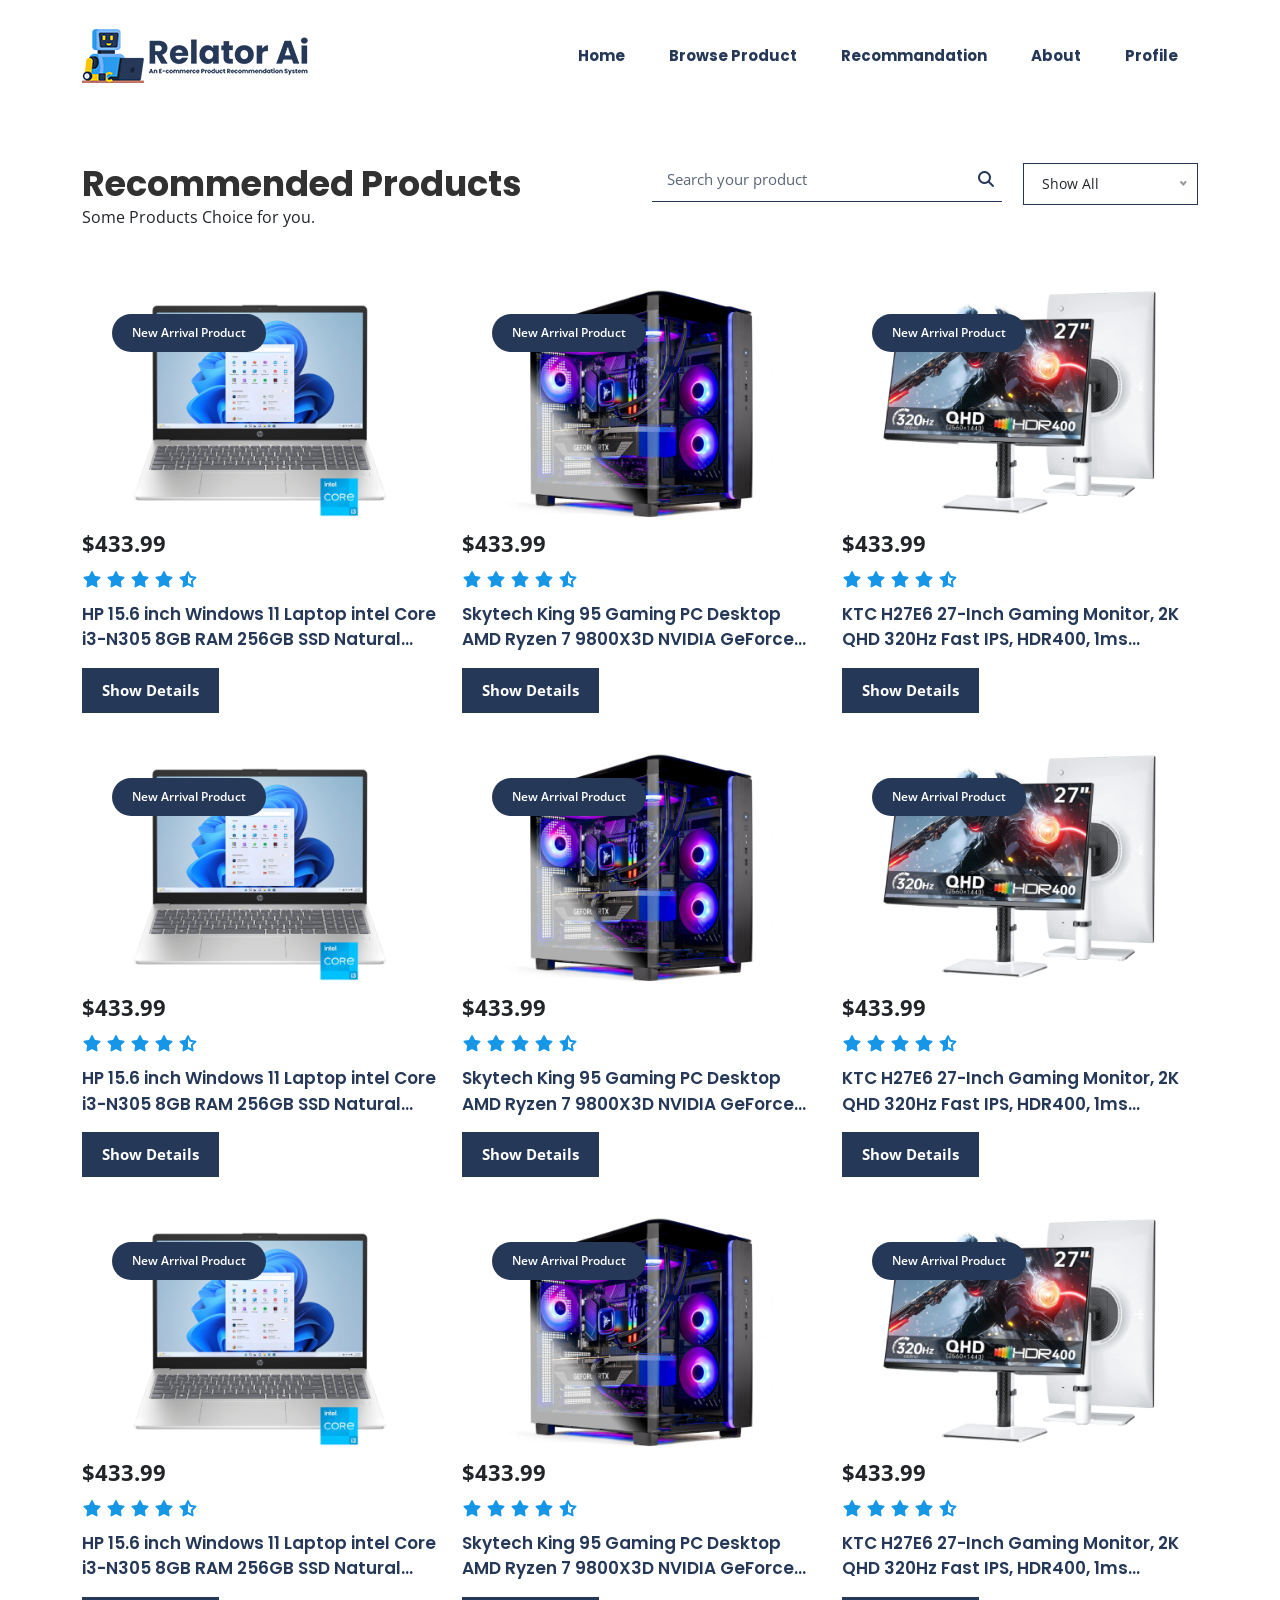
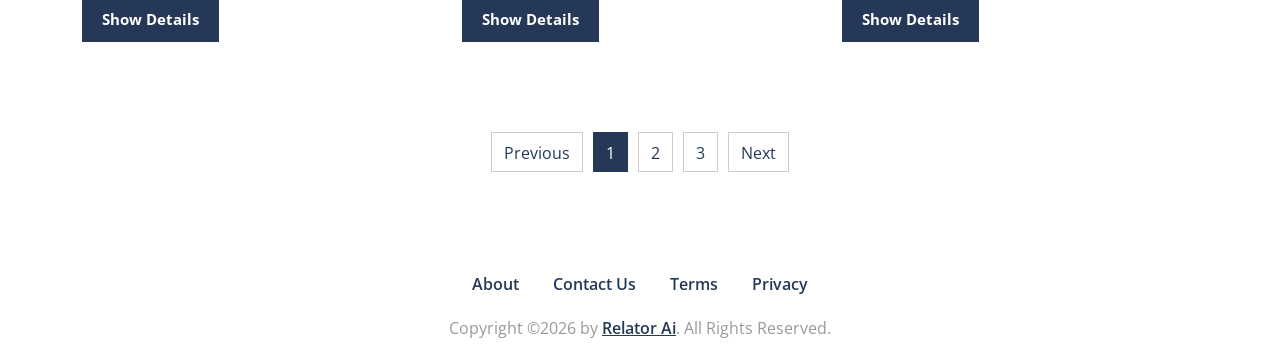
<file: recommandation.html>
<!doctype html>
<html class="no-js" lang="">

<head>
  <meta charset="utf-8">
  <title>This is Title.</title>
  <meta name="description" content="">
  <meta name="viewport" content="width=device-width, initial-scale=1">

  <meta property="og:title" content="">
  <meta property="og:type" content="">
  <meta property="og:url" content="">
  <meta property="og:image" content="">

  <link rel="manifest" href="site.webmanifest">
  <link rel="apple-touch-icon" href="icon.png">
  <!-- Place favicon.ico in the root directory -->

  <!-- ALL CSS HERE -->
  <link rel="stylesheet" href="css/fontawesome-all.min.css">
  <link rel="stylesheet" href="css/bootstrap.min.css">
  <link rel="stylesheet" href="css/nice-select.css">
  <link rel="stylesheet" href="css/meanmenu.css">
  <link rel="stylesheet" href="css/default.css">
  <link rel="stylesheet" href="css/style.css">
  <link rel="stylesheet" href="css/responsive.css">
</head>

<body>

  <!-- Add your site or application content here -->
  <!-- header start here -->
  <header>
    <div class="header-area">
      <div class="container">
        <div class="row align-items-center">
          <div class="col-xxl-3 col-xl-3 col-lg-3">
            <div class="header-area-logo">
              <a href="index.html"><img src="img/logo/logo-color.png" alt="Relator Ai"></a>
            </div>
          </div>
          <div class="col-xxl-9 col-xl-9 col-lg-9">
            <div class="header-area-main-menu header-area-main-menu-two text-end">
              <nav id="mobile-menu">
                <ul>
                  <li><a href="index.html">Home</a></li>
                  <li><a href="products.html">Browse Product</a></li>
                  <li><a href="recommandation.html">Recommandation</a></li>
                  <li><a href="about.html">About</a></li>
                  <li><a href="authentication.html">Profile</a>
                    <ul>
                      <li>
                        <div class="profile-info d-flex align-items-center">
                          <div class="profile-thumb">
                            <img src="img/products/user-thumb.png" alt="">
                          </div>
                          <div class="profile-details">
                            <h3>Tanvir Hasan</h3>
                            <span>tanvirhasan.mahin@gmail.com</span>
                            <a href="authentication.html">Log Out</a>
                          </div>
                        </div>
                      </li>
                    </ul>
                  </li>
                </ul>
              </nav>
            </div>
          </div>
          <div class="mobile-menu"></div>
        </div>
      </div>
    </div>
  </header>
  <!-- header start end -->

  <main>
    <!-- products area start here -->
    <section class="products-area pt-50 pb-70 fix">
      <div class="product-details-popup">
        <div class="modal fade" id="staticBackdrop" data-bs-backdrop="static" data-bs-keyboard="false" tabindex="-1"
          aria-labelledby="staticBackdropLabel" aria-hidden="true">
          <div class="modal-dialog">
            <div class="modal-content">
              <div class="modal-header">
                <h1 class="modal-title fs-5" id="staticBackdropLabel">HP 15.6 inch Windows 11 Laptop intel Core i3-N305
                  8GB RAM 256GB SSD Natural Silver</h1>
                <button type="button" class="btn-close" data-bs-dismiss="modal" aria-label="Close"></button>
              </div>
              <div class="modal-body">
                <div class="row">
                  <div class="col-xxl-6 col-xl-6 col-lg-6 col-md-6">
                    <div class="product-details-img">
                      <span class="zoom d-unset"><img src="img/products/product1.jpg" alt=""></span>
                    </div>
                  </div>
                  <div class="col-xxl-6 col-xl-6 col-lg-6 col-md-6">
                    <div class="product-desc">
                      <span>$433.99</span>
                      <div class="product-ratings mb-10">
                        <a href="#"><i class="fa-solid fa-star"></i></a>
                        <a href="#"><i class="fa-solid fa-star"></i></a>
                        <a href="#"><i class="fa-solid fa-star"></i></a>
                        <a href="#"><i class="fa-solid fa-star"></i></a>
                        <a href="#"><i class="fa-solid fa-star-half-stroke"></i></a>
                      </div>
                      <h3>HP 15.6 inch Windows 11 Laptop intel Core i3-N305 8GB RAM 256GB SSD Natural
                        Silver</h3>
                      <p>Lorem ipsum dolor sit, amet consectetur adipisicing elit. Similique fugiat deleniti
                        architecto itaque. Eos laboriosam repellat unde quasi asperiores sint magni, eveniet, hic esse
                        doloremque temporibus dicta animi laudantium sed.</p>
                      <a class="default-btn" href="#">Like <i class="fa-solid fa-thumbs-up"></i></a>
                    </div>
                  </div>
                </div>
              </div>
            </div>
          </div>
        </div>
      </div>
      <div class="container">
        <div class="row mb-20">
          <div class="col-xxl-6 col-xl-6 col-12">
            <div class="section-title mb-30">
              <h3>Recommended Products</h3>
              <span>Some Products Choice for you.</span>
            </div>
          </div>
          <div class="col-xxl-6 col-xl-6 col-12">
            <div class="product-actions d-flex align-items-center justify-content-between">
              <div class="product-search">
                <form action="#" method="post">
                  <input type="text" placeholder="Search your product" autofocus>
                  <button type="submit"><i class="fa-solid fa-magnifying-glass shake-btn"></i></button>
                </form>
              </div>
              <div class="product-filter">
                <select name="product" id="product">
                  <option value="*">Show All</option>
                  <option value="1">Price Low To High</option>
                  <option value="2">Price High To Low</option>
                </select>
              </div>
            </div>
          </div>
        </div>
        <div class="row">
          <div class="col-xxl-4 col-xl-4 col-lg-6 col-md-6 col-sm-12 mb-30">
            <div class="single-product">
              <div class="product-img">
                <a class="zoom" href="#"><img src="img/products/product1.jpg" alt=""></a>
                <div class="product-tags">
                  <span>New Arrival Product</span>
                </div>
              </div>
              <div class="product-content">
                <span>$433.99</span>
                <div class="product-ratings mb-10">
                  <a href="#"><i class="fa-solid fa-star"></i></a>
                  <a href="#"><i class="fa-solid fa-star"></i></a>
                  <a href="#"><i class="fa-solid fa-star"></i></a>
                  <a href="#"><i class="fa-solid fa-star"></i></a>
                  <a href="#"><i class="fa-solid fa-star-half-stroke"></i></a>
                </div>
                <h3><a href="#">HP 15.6 inch Windows 11 Laptop intel Core i3-N305 8GB RAM 256GB SSD Natural Silver</a>
                </h3>
                <div class="product-link">
                  <a class="default-btn shake-btn" data-bs-toggle="modal" data-bs-target="#staticBackdrop" href="#">Show
                    Details</a>
                </div>
              </div>
            </div>
          </div>
          <div class="col-xxl-4 col-xl-4 col-lg-6 col-md-6 col-sm-12 mb-30">
            <div class="single-product">
              <div class="product-img">
                <a class="zoom" href="#"><img src="img/products/product2.jpg" alt=""></a>
                <div class="product-tags">
                  <span>New Arrival Product</span>
                </div>
              </div>
              <div class="product-content">
                <span>$433.99</span>
                <div class="product-ratings mb-10">
                  <a href="#"><i class="fa-solid fa-star"></i></a>
                  <a href="#"><i class="fa-solid fa-star"></i></a>
                  <a href="#"><i class="fa-solid fa-star"></i></a>
                  <a href="#"><i class="fa-solid fa-star"></i></a>
                  <a href="#"><i class="fa-solid fa-star-half-stroke"></i></a>
                </div>
                <h3><a href="#">Skytech King 95 Gaming PC Desktop AMD Ryzen 7 9800X3D NVIDIA GeForce RTX 5070 2TB Gen4
                    NVMe SSD 32GB DDR5 RAM, AIO Liquid Cooling Windows 11</a></h3>
                <div class="product-link">
                  <a class="default-btn shake-btn" href="#">Show Details</a>
                </div>
              </div>
            </div>
          </div>
          <div class="col-xxl-4 col-xl-4 col-lg-6 col-md-6 col-sm-12 mb-30">
            <div class="single-product">
              <div class="product-img">
                <a class="zoom" href="#"><img src="img/products/product3.jpg" alt=""></a>
                <div class="product-tags">
                  <span>New Arrival Product</span>
                </div>
              </div>
              <div class="product-content">
                <span>$433.99</span>
                <div class="product-ratings mb-10">
                  <a href="#"><i class="fa-solid fa-star"></i></a>
                  <a href="#"><i class="fa-solid fa-star"></i></a>
                  <a href="#"><i class="fa-solid fa-star"></i></a>
                  <a href="#"><i class="fa-solid fa-star"></i></a>
                  <a href="#"><i class="fa-solid fa-star-half-stroke"></i></a>
                </div>
                <h3><a href="#">KTC H27E6 27-Inch Gaming Monitor, 2K QHD 320Hz Fast IPS, HDR400, 1ms Response Time, HDMI
                    2.1 & DP 1.4, Adjustable Height/Pivot/Swivel/Tilt, White for Esports & PC Gaming</a></h3>
                <div class="product-link">
                  <a class="default-btn shake-btn" href="#">Show Details</a>
                </div>
              </div>
            </div>
          </div>
          <div class="col-xxl-4 col-xl-4 col-lg-6 col-md-6 col-sm-12 mb-30">
            <div class="single-product">
              <div class="product-img">
                <a class="zoom" href="#"><img src="img/products/product1.jpg" alt=""></a>
                <div class="product-tags">
                  <span>New Arrival Product</span>
                </div>
              </div>
              <div class="product-content">
                <span>$433.99</span>
                <div class="product-ratings mb-10">
                  <a href="#"><i class="fa-solid fa-star"></i></a>
                  <a href="#"><i class="fa-solid fa-star"></i></a>
                  <a href="#"><i class="fa-solid fa-star"></i></a>
                  <a href="#"><i class="fa-solid fa-star"></i></a>
                  <a href="#"><i class="fa-solid fa-star-half-stroke"></i></a>
                </div>
                <h3><a href="#">HP 15.6 inch Windows 11 Laptop intel Core i3-N305 8GB RAM 256GB SSD Natural Silver</a>
                </h3>
                <div class="product-link">
                  <a class="default-btn shake-btn" href="#">Show Details</a>
                </div>
              </div>
            </div>
          </div>
          <div class="col-xxl-4 col-xl-4 col-lg-6 col-md-6 col-sm-12 mb-30">
            <div class="single-product">
              <div class="product-img">
                <a class="zoom" href="#"><img src="img/products/product2.jpg" alt=""></a>
                <div class="product-tags">
                  <span>New Arrival Product</span>
                </div>
              </div>
              <div class="product-content">
                <span>$433.99</span>
                <div class="product-ratings mb-10">
                  <a href="#"><i class="fa-solid fa-star"></i></a>
                  <a href="#"><i class="fa-solid fa-star"></i></a>
                  <a href="#"><i class="fa-solid fa-star"></i></a>
                  <a href="#"><i class="fa-solid fa-star"></i></a>
                  <a href="#"><i class="fa-solid fa-star-half-stroke"></i></a>
                </div>
                <h3><a href="#">Skytech King 95 Gaming PC Desktop AMD Ryzen 7 9800X3D NVIDIA GeForce RTX 5070 2TB Gen4
                    NVMe SSD 32GB DDR5 RAM, AIO Liquid Cooling Windows 11</a></h3>
                <div class="product-link">
                  <a class="default-btn shake-btn" href="#">Show Details</a>
                </div>
              </div>
            </div>
          </div>
          <div class="col-xxl-4 col-xl-4 col-lg-6 col-md-6 col-sm-12 mb-30">
            <div class="single-product">
              <div class="product-img">
                <a class="zoom" href="#"><img src="img/products/product3.jpg" alt=""></a>
                <div class="product-tags">
                  <span>New Arrival Product</span>
                </div>
              </div>
              <div class="product-content">
                <span>$433.99</span>
                <div class="product-ratings mb-10">
                  <a href="#"><i class="fa-solid fa-star"></i></a>
                  <a href="#"><i class="fa-solid fa-star"></i></a>
                  <a href="#"><i class="fa-solid fa-star"></i></a>
                  <a href="#"><i class="fa-solid fa-star"></i></a>
                  <a href="#"><i class="fa-solid fa-star-half-stroke"></i></a>
                </div>
                <h3><a href="#">KTC H27E6 27-Inch Gaming Monitor, 2K QHD 320Hz Fast IPS, HDR400, 1ms Response Time, HDMI
                    2.1 & DP 1.4, Adjustable Height/Pivot/Swivel/Tilt, White for Esports & PC Gaming</a></h3>
                <div class="product-link">
                  <a class="default-btn shake-btn" href="#">Show Details</a>
                </div>
              </div>
            </div>
          </div>
          <div class="col-xxl-4 col-xl-4 col-lg-6 col-md-6 col-sm-12 mb-30">
            <div class="single-product">
              <div class="product-img">
                <a class="zoom" href="#"><img src="img/products/product1.jpg" alt=""></a>
                <div class="product-tags">
                  <span>New Arrival Product</span>
                </div>
              </div>
              <div class="product-content">
                <span>$433.99</span>
                <div class="product-ratings mb-10">
                  <a href="#"><i class="fa-solid fa-star"></i></a>
                  <a href="#"><i class="fa-solid fa-star"></i></a>
                  <a href="#"><i class="fa-solid fa-star"></i></a>
                  <a href="#"><i class="fa-solid fa-star"></i></a>
                  <a href="#"><i class="fa-solid fa-star-half-stroke"></i></a>
                </div>
                <h3><a href="#">HP 15.6 inch Windows 11 Laptop intel Core i3-N305 8GB RAM 256GB SSD Natural Silver</a>
                </h3>
                <div class="product-link">
                  <a class="default-btn shake-btn" href="#">Show Details</a>
                </div>
              </div>
            </div>
          </div>
          <div class="col-xxl-4 col-xl-4 col-lg-6 col-md-6 col-sm-12 mb-30">
            <div class="single-product">
              <div class="product-img">
                <a class="zoom" href="#"><img src="img/products/product2.jpg" alt=""></a>
                <div class="product-tags">
                  <span>New Arrival Product</span>
                </div>
              </div>
              <div class="product-content">
                <span>$433.99</span>
                <div class="product-ratings mb-10">
                  <a href="#"><i class="fa-solid fa-star"></i></a>
                  <a href="#"><i class="fa-solid fa-star"></i></a>
                  <a href="#"><i class="fa-solid fa-star"></i></a>
                  <a href="#"><i class="fa-solid fa-star"></i></a>
                  <a href="#"><i class="fa-solid fa-star-half-stroke"></i></a>
                </div>
                <h3><a href="#">Skytech King 95 Gaming PC Desktop AMD Ryzen 7 9800X3D NVIDIA GeForce RTX 5070 2TB Gen4
                    NVMe SSD 32GB DDR5 RAM, AIO Liquid Cooling Windows 11</a></h3>
                <div class="product-link">
                  <a class="default-btn shake-btn" href="#">Show Details</a>
                </div>
              </div>
            </div>
          </div>
          <div class="col-xxl-4 col-xl-4 col-lg-6 col-md-6 col-sm-12 mb-30">
            <div class="single-product">
              <div class="product-img">
                <a class="zoom" href="#"><img src="img/products/product3.jpg" alt=""></a>
                <div class="product-tags">
                  <span>New Arrival Product</span>
                </div>
              </div>
              <div class="product-content">
                <span>$433.99</span>
                <div class="product-ratings mb-10">
                  <a href="#"><i class="fa-solid fa-star"></i></a>
                  <a href="#"><i class="fa-solid fa-star"></i></a>
                  <a href="#"><i class="fa-solid fa-star"></i></a>
                  <a href="#"><i class="fa-solid fa-star"></i></a>
                  <a href="#"><i class="fa-solid fa-star-half-stroke"></i></a>
                </div>
                <h3><a href="#">KTC H27E6 27-Inch Gaming Monitor, 2K QHD 320Hz Fast IPS, HDR400, 1ms Response Time, HDMI
                    2.1 & DP 1.4, Adjustable Height/Pivot/Swivel/Tilt, White for Esports & PC Gaming</a></h3>
                <div class="product-link">
                  <a class="default-btn shake-btn" href="#">Show Details</a>
                </div>
              </div>
            </div>
          </div>
        </div>
        <div class="row">
          <div class="col-xxl-12">
            <div class="product-pagination pt-60">
              <nav>
                <ul class="pagination justify-content-center">
                  <li><a href="#">Previous</a></li>
                  <li><a class="active" href="#">1</a></li>
                  <li><a href="#">2</a></li>
                  <li><a href="#">3</a></li>
                  <li><a href="#">Next</a></li>
                </ul>
              </nav>
            </div>
          </div>
        </div>
      </div>
    </section>
    <!-- products area end here -->
  </main>


  <!-- footer start here -->
  <footer>
    <div class="footer-area pt-30">
      <div class="container">
        <div class="row">
          <div class="col-xxl-8 offset-xxl-2">
            <div class="footer-weiget mb-20">
              <div class="footer-menu text-center">
                <nav>
                  <ul>
                    <li><a href="about.html">About</a></li>
                    <li><a href="contact.html">Contact Us</a></li>
                    <li><a href="terms.html">Terms</a></li>
                    <li><a href="privacy.html">Privacy</a></li>
                  </ul>
                </nav>
              </div>
            </div>
          </div>
        </div>
      </div>
    </div>
    <div class="copyright-area">
      <div class="container">
        <div class="row">
          <div class="col-xxl-12">
            <div class="copyright-text text-center">
              <p>Copyright ©2026 by <a href="index.html">Relator Ai</a>. All Rights Reserved.</p>
            </div>
          </div>
        </div>
      </div>
    </div>
  </footer>
  <!-- footer end here -->


  <!-- ALL JS HERE -->
  <script src="js/jquery-1.12.4.min.js"></script>
  <script src="js/bootstrap.bundle.min.js"></script>
  <script src="js/jquery.nice-select.min.js"></script>
  <script src="js/jquery.zoom.min.js"></script>
  <script src="js/jquery.meanmenu.min.js"></script>
  <script src="js/plugins.js"></script>
  <script src="js/main.js"></script>
</body>

</html>
</file>
<file: css/nice-select.css>
.nice-select {
  -webkit-tap-highlight-color: transparent;
  background-color: #fff;
  border-radius: 5px;
  border: solid 1px #e8e8e8;
  box-sizing: border-box;
  clear: both;
  cursor: pointer;
  display: block;
  float: left;
  font-family: inherit;
  font-size: 14px;
  font-weight: normal;
  height: 42px;
  line-height: 40px;
  outline: none;
  padding-left: 18px;
  padding-right: 30px;
  position: relative;
  text-align: left !important;
  -webkit-transition: all 0.2s ease-in-out;
  transition: all 0.2s ease-in-out;
  -webkit-user-select: none;
     -moz-user-select: none;
      -ms-user-select: none;
          user-select: none;
  white-space: nowrap;
  width: auto; }
  .nice-select:hover {
    border-color: #dbdbdb; }
  .nice-select:active, .nice-select.open, .nice-select:focus {
    border-color: #999; }
  .nice-select:after {
    border-bottom: 2px solid #999;
    border-right: 2px solid #999;
    content: '';
    display: block;
    height: 5px;
    margin-top: -4px;
    pointer-events: none;
    position: absolute;
    right: 12px;
    top: 50%;
    -webkit-transform-origin: 66% 66%;
        -ms-transform-origin: 66% 66%;
            transform-origin: 66% 66%;
    -webkit-transform: rotate(45deg);
        -ms-transform: rotate(45deg);
            transform: rotate(45deg);
    -webkit-transition: all 0.15s ease-in-out;
    transition: all 0.15s ease-in-out;
    width: 5px; }
  .nice-select.open:after {
    -webkit-transform: rotate(-135deg);
        -ms-transform: rotate(-135deg);
            transform: rotate(-135deg); }
  .nice-select.open .list {
    opacity: 1;
    pointer-events: auto;
    -webkit-transform: scale(1) translateY(0);
        -ms-transform: scale(1) translateY(0);
            transform: scale(1) translateY(0); }
  .nice-select.disabled {
    border-color: #ededed;
    color: #999;
    pointer-events: none; }
    .nice-select.disabled:after {
      border-color: #cccccc; }
  .nice-select.wide {
    width: 100%; }
    .nice-select.wide .list {
      left: 0 !important;
      right: 0 !important; }
  .nice-select.right {
    float: right; }
    .nice-select.right .list {
      left: auto;
      right: 0; }
  .nice-select.small {
    font-size: 12px;
    height: 36px;
    line-height: 34px; }
    .nice-select.small:after {
      height: 4px;
      width: 4px; }
    .nice-select.small .option {
      line-height: 34px;
      min-height: 34px; }
  .nice-select .list {
    background-color: #fff;
    border-radius: 5px;
    box-shadow: 0 0 0 1px rgba(68, 68, 68, 0.11);
    box-sizing: border-box;
    margin-top: 4px;
    opacity: 0;
    overflow: hidden;
    padding: 0;
    pointer-events: none;
    position: absolute;
    top: 100%;
    left: 0;
    -webkit-transform-origin: 50% 0;
        -ms-transform-origin: 50% 0;
            transform-origin: 50% 0;
    -webkit-transform: scale(0.75) translateY(-21px);
        -ms-transform: scale(0.75) translateY(-21px);
            transform: scale(0.75) translateY(-21px);
    -webkit-transition: all 0.2s cubic-bezier(0.5, 0, 0, 1.25), opacity 0.15s ease-out;
    transition: all 0.2s cubic-bezier(0.5, 0, 0, 1.25), opacity 0.15s ease-out;
    z-index: 9; }
    .nice-select .list:hover .option:not(:hover) {
      background-color: transparent !important; }
  .nice-select .option {
    cursor: pointer;
    font-weight: 400;
    line-height: 40px;
    list-style: none;
    min-height: 40px;
    outline: none;
    padding-left: 18px;
    padding-right: 29px;
    text-align: left;
    -webkit-transition: all 0.2s;
    transition: all 0.2s; }
    .nice-select .option:hover, .nice-select .option.focus, .nice-select .option.selected.focus {
      background-color: #f6f6f6; }
    .nice-select .option.selected {
      font-weight: bold; }
    .nice-select .option.disabled {
      background-color: transparent;
      color: #999;
      cursor: default; }

.no-csspointerevents .nice-select .list {
  display: none; }

.no-csspointerevents .nice-select.open .list {
  display: block; }
</file>
<file: css/default.css>
/* Deafult Margin & Padding */
/*-- Margin Top --*/
.mt-5 {
	margin-top: 5px;
}
.mt-10 {
	margin-top: 10px;
}
.mt-15 {
	margin-top: 15px;
}
.mt-20 {
	margin-top: 20px;
}
.mt-25 {
	margin-top: 25px;
}
.mt-30 {
	margin-top: 30px;
}
.mt-35 {
	margin-top: 35px;
}
.mt-40 {
	margin-top: 40px;
}
.mt-45 {
	margin-top: 45px;
}
.mt-50 {
	margin-top: 50px;
}
.mt-55 {
	margin-top: 55px;
}
.mt-60 {
	margin-top: 60px;
}
.mt-65 {
	margin-top: 65px;
}
.mt-70 {
	margin-top: 70px;
}
.mt-75 {
	margin-top: 75px;
}
.mt-80 {
	margin-top: 80px;
}
.mt-85 {
	margin-top: 85px;
}
.mt-90 {
	margin-top: 90px;
}
.mt-95 {
	margin-top: 95px;
}
.mt-100 {
	margin-top: 100px;
}
.mt-105 {
	margin-top: 105px;
}
.mt-110 {
	margin-top: 110px;
}
.mt-115 {
	margin-top: 115px;
}
.mt-120 {
	margin-top: 120px;
}
.mt-125 {
	margin-top: 125px;
}
.mt-130 {
	margin-top: 130px;
}
.mt-135 {
	margin-top: 135px;
}
.mt-140 {
	margin-top: 140px;
}
.mt-145 {
	margin-top: 145px;
}
.mt-150 {
	margin-top: 150px;
}
.mt-155 {
	margin-top: 155px;
}
.mt-160 {
	margin-top: 160px;
}
.mt-165 {
	margin-top: 165px;
}
.mt-170 {
	margin-top: 170px;
}
.mt-175 {
	margin-top: 175px;
}
.mt-180 {
	margin-top: 180px;
}
.mt-185 {
	margin-top: 185px;
}
.mt-190 {
	margin-top: 190px;
}
.mt-195 {
	margin-top: 195px;
}
.mt-200 {
	margin-top: 200px;
}
/*-- Margin Bottom --*/

.mb-5 {
	margin-bottom: 5px;
}
.mb-10 {
	margin-bottom: 10px;
}
.mb-15 {
	margin-bottom: 15px;
}
.mb-20 {
	margin-bottom: 20px;
}
.mb-25 {
	margin-bottom: 25px;
}
.mb-30 {
	margin-bottom: 30px;
}
.mb-35 {
	margin-bottom: 35px;
}
.mb-40 {
	margin-bottom: 40px;
}
.mb-45 {
	margin-bottom: 45px;
}
.mb-50 {
	margin-bottom: 50px;
}
.mb-55 {
	margin-bottom: 55px;
}
.mb-60 {
	margin-bottom: 60px;
}
.mb-65 {
	margin-bottom: 65px;
}
.mb-70 {
	margin-bottom: 70px;
}
.mb-75 {
	margin-bottom: 75px;
}
.mb-80 {
	margin-bottom: 80px;
}
.mb-85 {
	margin-bottom: 85px;
}
.mb-90 {
	margin-bottom: 90px;
}
.mb-95 {
	margin-bottom: 95px;
}
.mb-100 {
	margin-bottom: 100px;
}
.mb-105 {
	margin-bottom: 105px;
}
.mb-110 {
	margin-bottom: 110px;
}
.mb-115 {
	margin-bottom: 115px;
}
.mb-120 {
	margin-bottom: 120px;
}
.mb-125 {
	margin-bottom: 125px;
}
.mb-130 {
	margin-bottom: 130px;
}
.mb-135 {
	margin-bottom: 135px;
}
.mb-140 {
	margin-bottom: 140px;
}
.mb-145 {
	margin-bottom: 145px;
}
.mb-150 {
	margin-bottom: 150px;
}
.mb-155 {
	margin-bottom: 155px;
}
.mb-160 {
	margin-bottom: 160px;
}
.mb-165 {
	margin-bottom: 165px;
}
.mb-170 {
	margin-bottom: 170px;
}
.mb-175 {
	margin-bottom: 175px;
}
.mb-180 {
	margin-bottom: 180px;
}
.mb-185 {
	margin-bottom: 185px;
}
.mb-190 {
	margin-bottom: 190px;
}
.mb-195 {
	margin-bottom: 195px;
}
.mb-200 {
	margin-bottom: 200px;
}
/*-- Padding Top --*/

.pt-5 {
	padding-top: 5px;
}
.pt-10 {
	padding-top: 10px;
}
.pt-15 {
	padding-top: 15px;
}
.pt-20 {
	padding-top: 20px;
}
.pt-25 {
	padding-top: 25px;
}
.pt-30 {
	padding-top: 30px;
}
.pt-35 {
	padding-top: 35px;
}
.pt-40 {
	padding-top: 40px;
}
.pt-45 {
	padding-top: 45px;
}
.pt-50 {
	padding-top: 50px;
}
.pt-55 {
	padding-top: 55px;
}
.pt-60 {
	padding-top: 60px;
}
.pt-65 {
	padding-top: 65px;
}
.pt-70 {
	padding-top: 70px;
}
.pt-75 {
	padding-top: 75px;
}
.pt-80 {
	padding-top: 80px;
}
.pt-85 {
	padding-top: 85px;
}
.pt-90 {
	padding-top: 90px;
}
.pt-95 {
	padding-top: 95px;
}
.pt-100 {
	padding-top: 100px;
}
.pt-105 {
	padding-top: 105px;
}
.pt-110 {
	padding-top: 110px;
}
.pt-115 {
	padding-top: 115px;
}
.pt-120 {
	padding-top: 120px;
}
.pt-125 {
	padding-top: 125px;
}
.pt-130 {
	padding-top: 130px;
}
.pt-135 {
	padding-top: 135px;
}
.pt-140 {
	padding-top: 140px;
}
.pt-145 {
	padding-top: 145px;
}
.pt-150 {
	padding-top: 150px;
}
.pt-155 {
	padding-top: 155px;
}
.pt-160 {
	padding-top: 160px;
}
.pt-165 {
	padding-top: 165px;
}
.pt-170 {
	padding-top: 170px;
}
.pt-175 {
	padding-top: 175px;
}
.pt-180 {
	padding-top: 180px;
}
.pt-185 {
	padding-top: 185px;
}
.pt-190 {
	padding-top: 190px;
}
.pt-195 {
	padding-top: 195px;
}
.pt-200 {
	padding-top: 200px;
}
/*-- Padding Bottom --*/

.pb-5 {
	padding-bottom: 5px;
}
.pb-10 {
	padding-bottom: 10px;
}
.pb-15 {
	padding-bottom: 15px;
}
.pb-20 {
	padding-bottom: 20px;
}
.pb-25 {
	padding-bottom: 25px;
}
.pb-30 {
	padding-bottom: 30px;
}
.pb-35 {
	padding-bottom: 35px;
}
.pb-40 {
	padding-bottom: 40px;
}
.pb-45 {
	padding-bottom: 45px;
}
.pb-50 {
	padding-bottom: 50px;
}
.pb-55 {
	padding-bottom: 55px;
}
.pb-60 {
	padding-bottom: 60px;
}
.pb-65 {
	padding-bottom: 65px;
}
.pb-70 {
	padding-bottom: 70px;
}
.pb-75 {
	padding-bottom: 75px;
}
.pb-80 {
	padding-bottom: 80px;
}
.pb-85 {
	padding-bottom: 85px;
}
.pb-90 {
	padding-bottom: 90px;
}
.pb-95 {
	padding-bottom: 95px;
}
.pb-100 {
	padding-bottom: 100px;
}
.pb-105 {
	padding-bottom: 105px;
}
.pb-110 {
	padding-bottom: 110px;
}
.pb-115 {
	padding-bottom: 115px;
}
.pb-120 {
	padding-bottom: 120px;
}
.pb-125 {
	padding-bottom: 125px;
}
.pb-130 {
	padding-bottom: 130px;
}
.pb-135 {
	padding-bottom: 135px;
}
.pb-140 {
	padding-bottom: 140px;
}
.pb-145 {
	padding-bottom: 145px;
}
.pb-150 {
	padding-bottom: 150px;
}
.pb-155 {
	padding-bottom: 155px;
}
.pb-160 {
	padding-bottom: 160px;
}
.pb-165 {
	padding-bottom: 165px;
}
.pb-170 {
	padding-bottom: 170px;
}
.pb-175 {
	padding-bottom: 175px;
}
.pb-180 {
	padding-bottom: 180px;
}
.pb-185 {
	padding-bottom: 185px;
}
.pb-190 {
	padding-bottom: 190px;
}
.pb-195 {
	padding-bottom: 195px;
}
.pb-200 {
	padding-bottom: 200px;
}



/*-- Padding Left --*/
.pl-0 {
	padding-left: 0px;
}
.pl-5 {
	padding-left: 5px;
}
.pl-10 {
	padding-left: 10px;
}
.pl-15 {
	padding-left: 15px;
}
.pl-20{
	padding-left: 20px;
}
.pl-25 {
	padding-left: 35px;
}
.pl-30 {
	padding-left: 30px;
}
.pl-35 {
	padding-left: 35px;
}

.pl-35 {
	padding-left: 35px;
}

.pl-40 {
	padding-left: 40px;
}

.pl-45 {
	padding-left: 45px;
}

.pl-50 {
	padding-left: 50px;
}

.pl-55 {
	padding-left: 55px;
}

.pl-60 {
	padding-left: 60px;
}
.pl-65 {
	padding-left: 65px;
}
.pl-70 {
	padding-left: 70px;
}
.pl-75 {
	padding-left: 75px;
}
.pl-80 {
	padding-left: 80px;
}
.pl-85 {
	padding-left: 80px;
}
.pl-90 {
	padding-left: 90px;
}
.pl-95 {
	padding-left: 95px;
}
.pl-100 {
	padding-left: 100px;
}


/*-- Padding Right --*/
.pr-0 {
	padding-right: 0px;
}
.pr-5 {
	padding-right: 5px;
}
.pr-10 {
	padding-right: 10px;
}
.pr-15 {
	padding-right: 15px;
}
.pr-20{
	padding-right: 20px;
}
.pr-25 {
	padding-right: 35px;
}
.pr-30 {
	padding-right: 30px;
}
.pr-35 {
	padding-right: 35px;
}

.pr-35 {
	padding-right: 35px;
}

.pr-40 {
	padding-right: 40px;
}

.pr-45 {
	padding-right: 45px;
}

.pr-50 {
	padding-right: 50px;
}

.pr-55 {
	padding-right: 55px;
}

.pr-60 {
	padding-right: 60px;
}
.pr-65 {
	padding-right: 65px;
}
.pr-70 {
	padding-right: 70px;
}
.pr-75 {
	padding-right: 75px;
}
.pr-80 {
	padding-right: 80px;
}
.pr-85 {
	padding-right: 80px;
}
.pr-90 {
	padding-right: 90px;
}
.pr-95 {
	padding-right: 95px;
}
.pr-100 {
	padding-right: 100px;
}

/* font weight */
.f-700{font-weight: 700;}
.f-600{font-weight: 600;}
.f-500{font-weight: 500;}
.f-400{font-weight: 400;}
.f-300{font-weight: 300;}

/* Background Color */

.gray-bg {
	background: #F3F4F5;
}
.white-bg {
	background: #fff;
}
.black-bg {
	background: #222;
}
.theme-bg {
	background: #253858;
}
.primary-bg {
	background: #222;
}
/* Color */

.white-color {
	color: #fff;
}
.black-color {
	color: #222;
}
.theme-color {
	color: #222;
}
.primary-color {
	color: #222;
}
/* black overlay */

[data-overlay] {
	position: relative;
}
[data-overlay]::before {
	background: #000 none repeat scroll 0 0;
	content: "";
	height: 100%;
	left: 0;
	position: absolute;
	top: 0;
	width: 100%;
	z-index: 1;
}
[data-overlay="3"]::before {
	opacity: 0.3;
}
[data-overlay="4"]::before {
	opacity: 0.4;
}
[data-overlay="5"]::before {
	opacity: 0.5;
}
[data-overlay="6"]::before {
	opacity: 0.6;
}
[data-overlay="7"]::before {
	opacity: 0.7;
}
[data-overlay="8"]::before {
	opacity: 0.8;
}
[data-overlay="9"]::before {
	opacity: 0.9;
}
</file>
<file: css/style.css>
/*
  Theme Name: Name - Multipurpose HTML Template
  Author: 
  Support: admin@gmail.com
  Description: Creative  HTML5 template.
  Version: 1.0
*/

/* CSS Index 
-----------------------------------
1. Theme default css
2. header
3. slider
4. about-area
5. features-box
6. department
7. team
8. video-area
9. counter
10. footer 
*/



/* 1. Theme default css */
@import url('https://fonts.googleapis.com/css?family=Open+Sans:300,400,600,700|Poppins:300,400,500,600,700');

body {
	font-family: 'Open Sans', sans-serif;
	font-weight: normal;
	font-style: normal;
}

.img {
	max-width: 100%;
	transition: all 0.3s ease-out 0s;
}

.f-left {
	float: left
}

.f-right {
	float: right
}

.fix {
	overflow: hidden
}

a,
button {
	-webkit-transition: all 0.3s ease-out 0s;
	-moz-transition: all 0.3s ease-out 0s;
	-ms-transition: all 0.3s ease-out 0s;
	-o-transition: all 0.3s ease-out 0s;
	transition: all 0.3s ease-out 0s;
}

a:focus,
.button:focus {
	text-decoration: none;
	outline: none;
}

a:focus,
a:hover,
.portfolio-cat a:hover,
.footer -menu li a:hover {
	color: #2B96CC;
	text-decoration: none;
}

a,
button {
	color: #1696e7;
	outline: medium none;
}

.uppercase {
	text-transform: uppercase;
}

.capitalize {
	text-transform: capitalize;
}

h1,
h2,
h3,
h4,
h5,
h6 {
	font-family: 'Poppins', sans-serif;
	font-weight: normal;
	color: #313131;
	margin-top: 0px;
	font-style: normal;
	font-weight: 400;
	text-transform: normal;
}

h1 a,
h2 a,
h3 a,
h4 a,
h5 a,
h6 a {
	color: inherit;
	text-decoration: none;
}

h1 {
	font-size: 40px;
	font-weight: 500;
}

h2 {
	font-size: 35px;
}

h3 {
	font-size: 28px;
}

h4 {
	font-size: 22px;
}

h5 {
	font-size: 18px;
}

h6 {
	font-size: 16px;
}

ul {
	margin: 0px;
	padding: 0px;
}

li {
	list-style: none
}

p {
	font-size: 14px;
	font-weight: normal;
	line-height: 24px;
	color: #7e7e7e;
	margin-bottom: 15px;
}

hr {
	border-bottom: 1px solid #eceff8;
	border-top: 0 none;
	margin: 30px 0;
	padding: 0;
}

label {
	color: #7e7e7e;
	cursor: pointer;
	font-size: 14px;
	font-weight: 400;
}

*::-moz-selection {
	background: #d6b161;
	color: #fff;
	text-shadow: none;
}

::-moz-selection {
	background: #444;
	color: #fff;
	text-shadow: none;
}

::selection {
	background: #444;
	color: #fff;
	text-shadow: none;
}

*::-moz-placeholder {
	color: #555555;
	font-size: 14px;
	opacity: 1;
}

*::placeholder {
	color: #555555;
	font-size: 14px;
	opacity: 1;
}

/* button style */
.default-btn {
	color: #fff;
	background: #253858;
	font-size: 15px;
	font-weight: 700;
	height: 45px;
	padding: 0 20px;
	line-height: 45px;
	display: inline-block;
	transition: all .3s ease;
	text-decoration: none;
}

.default-btn:hover {
	color: #fff;
	background: #2B96CC;
}

/* header */
.header-transparent {
	position: absolute;
	top: 0;
	left: 0;
	right: 0;
}

.header-border {
	border-bottom: 1px solid #596578;
}

.header-area-main-menu ul li {
	display: inline-block;
	margin: 0 20px;
}

.header-area-main-menu ul li>a {
	color: #fff;
	font-size: 15px;
	font-weight: 700;
	font-family: 'Poppins', sans-serif;
	text-decoration: none;
	padding: 45px 0;
	display: inline-block;
	position: relative;
}

.header-area-main-menu ul li a::before {
	content: "";
	background: #2b9bed;
	width: 12px;
	height: 12px;
	border-radius: 50%;
	position: absolute;
	bottom: 23%;
	left: 0;
	right: 0;
	margin: auto;
	opacity: 0;
	visibility: hidden;
	transition: all .3s ease;
}

.header-area-main-menu ul li:hover>a {
	color: #2b9bed;
}

.header-area-main-menu ul li:hover>a::before {
	bottom: 30%;
	opacity: 1;
	visibility: visible;
}

/* header 2 */
.header-area-main-menu-two ul li {
	position: relative;
}

.header-area-main-menu-two ul li a {
	color: #253858;
}

.header-area-main-menu-two ul li ul {
	position: absolute;
	top: 90%;
	right: 0;
	z-index: 999999;
	opacity: 0;
	visibility: hidden;
	transition: all .3s ease;
}

.header-area-main-menu-two ul li:hover>ul {
	top: 80%;
	opacity: 1;
	visibility: visible;
}

.header-area-main-menu-two ul li ul li {
	margin: 0;
}

.profile-info {
	background: #fff;
	box-shadow: 0 8px 15px rgba(37, 56, 88, 0.25), 0 0 20px rgba(37, 56, 88, 0.1);
	border-radius: 0 0 15px 15px;
	padding: 20px;
	text-align: left;
}

.profile-details {
	padding-left: 15px;
}

.profile-details h3 {
	font-size: 17px;
	font-weight: 600;
	margin-bottom: 0;
}

.profile-details span {
	font-size: 14px;
	font-weight: 600;
	margin-bottom: 6px;
	display: block;
}

.profile-details a {
	color: #253858;
	font-size: 15px;
	font-weight: 600;
	text-decoration: none;
	transition: all .3s ease;
}

.profile-details a:hover {
	letter-spacing: 1px;
	text-decoration: underline;
}

/* slider area */
.slider-height {
	min-height: 760px;
	background-size: cover;
}

.slider-text h2 {
	color: #fff;
	font-size: 65px;
	font-weight: 700;
}

.slider-text p {
	padding: 0 155px;
	margin-bottom: 25px;
}

.slider-form form {
	position: relative;
}

.slider-form input {
	color: #253858;
	font-size: 16px;
	width: 100%;
	height: 65px;
	padding: 0 15px;
}

.slider-form input::-moz-placeholder {
	color: #253858;
	font-size: 16px;
	opacity: 1;
}

.slider-form input::placeholder {
	color: #253858;
	font-size: 16px;
	opacity: 1;
}

.slider-form input:focus-visible {
	outline: none;
}

.slider-form button {
	position: absolute;
	top: 0;
	right: 0;
	height: 65px;
	color: #fff;
	background: #253858;
	font-size: 16px;
	font-weight: 600;
	padding: 0 35px;
	border: none;
	transition: all .3s ease;
}

.slider-form button:hover {
	background: #1696e7;
}

.slider-content>a {
	color: #596578;
	font-weight: 600;
	text-decoration: none;
	background: #D7E3FA;
	display: inline-block;
	height: 50px;
	line-height: 50px;
	padding: 0 45px;
	border-radius: 12px;
	transition: all .3s ease;
}

.slider-content>a:hover {
	color: #fff;
	background: rgba(22, 151, 231, 0.751);
	letter-spacing: 1px;
}

/* features area */
.feature-wrapper {
	padding: 40px;
	border: 1px solid #253858;
	background: transparent;
	border-radius: 12px;
	transition: all .3s ease;
	cursor: pointer;
	position: relative;
}

.feature-wrapper::before {
	content: "";
	background: #ccc;
	border-radius: 50%;
	width: 80px;
	height: 80px;
	position: absolute;
	top: -60px;
	right: 0;
	opacity: 0;
	transition: all .3s ease;
}

.feature-wrapper:hover::before {
	top: -50px;
	opacity: 1;
}

.feature-wrapper:hover {
	background: #253858;
	border-color: transparent;
}

.feature-icon i {
	color: #253858;
	font-size: 50px;
	transition: all .3s ease;
}

.feature-wrapper:hover .feature-icon i {
	color: #fff;
}

.feature-text h3 {
	font-size: 28px;
	font-weight: 700;
	transition: all .3s ease;
	margin-bottom: 15px;
}

.feature-wrapper:hover .feature-text h3 {
	color: #fff;
}

.feature-wrapper:hover .feature-text p {
	color: #eceff8;
}

/* footer */
.footer-menu ul li {
	display: inline-block;
	margin: 0 15px;
}

.footer-menu ul li a {
	color: #253858;
	font-weight: 600;
	text-decoration: none;
}

.footer-menu ul li:hover>a {
	color: #1696e7;
}

.copyright-text p {
	font-size: 16px;
	color: #999;
}

.copyright-text p>a {
	font-weight: 600;
	color: #253858;
}

/* authentication area */
.authentication-bg {
	background-color: #eceff8;
	padding: 40px;
	min-height: 500px;
}

.authentication-height {
	min-height: 650px;
	background-size: cover;
}

.auth-icon i {
	color: #253858;
	font-size: 200px;
}

.auth-input label {
	font-size: 15px;
	font-weight: 600;
	display: block;
	margin-bottom: 6px;
}

.auth-input input {
	width: 100%;
	height: 50px;
	padding: 0 15px;
	border: 1px solid #253858;
	transition: all .1s ease;
}

.auth-input input::-moz-placeholder {
	color: #596578;
	font-size: 15px;
	opacity: 1;
}

.auth-input input::placeholder {
	color: #596578;
	font-size: 15px;
	opacity: 1;
}

.auth-input input:focus-visible {
	outline: none;
	border-style: double;
	border-width: 4px;
}

.auth-input label span {
	color: #2b9bed;
	font-size: 14px;
	float: right;
	transition: all .3s ease;
}

.auth-input label span:hover>a {
	letter-spacing: 1px;
	color: #253858;
}

.auth-button button {
	width: 100%;
	height: 45px;
	background: #253858;
	border: none;
	color: #fff;
	font-size: 16px;
	font-weight: 700;
	transition: all .3s ease-in-out;
}

.auth-button button:hover {
	letter-spacing: 1px;
	background-color: #2b9bed;
}

.auth-tabs ul {
	margin-bottom: 25px;
	border: none;
}

.auth-tabs ul li>button {
	color: #253858;
	font-size: 20px;
	font-weight: 600;
	font-family: 'Poppins', sans-serif;
	background: transparent;
	position: relative;
	transition: all .3s ease;
	padding: 0;
	padding-bottom: 10px;
	margin-right: 20px;
}

.auth-tabs ul li>button:hover {
	color: #2b9bed;
}

.auth-tabs ul li>button.nav-link.active {
	color: #2b9bed;
}

.auth-tabs ul li>button.nav-link.active::before {
	content: "";
	background: #253858;
	width: 100%;
	height: 3px;
	position: absolute;
	bottom: 0;
	left: 0;
	right: 0;
}

.auth-tabs ul li>button.nav-link,
.auth-tabs ul li>button.nav-link.active {
	background: none;
	border: none;
}

.auth-tabs .tab-content {
	min-height: 370px;
}

.auth-icon i {
	transition: all .3s ease;
}

/* products area */
.modal {
	z-index: 9999999;
}

.modal-dialog {
	margin: auto;
}

.product-search form {
	position: relative;
}

.product-search input {
	width: 350px;
	border: none;
	border-bottom: 1px solid #253858;
	padding-left: 15px;
	padding-bottom: 10px;
}

.product-search input::-moz-placeholder {
	color: #596578;
	font-size: 15px;
	opacity: 1;
}

.product-search input::placeholder {
	color: #596578;
	font-size: 15px;
	opacity: 1;
}

.product-search input:focus-visible {
	outline: none;
}

.product-search button {
	color: #253858;
	background: transparent;
	border: 0;
	position: absolute;
	top: 0;
	right: 0;
}

.product-filter .nice-select {
	width: 175px;
	border-radius: 0;
	border: 1px solid #253858;
}

.product-filter .nice-select .list {
	width: 175px;
	border-radius: 0;
}

.product-img {
	position: relative;
}

.product-img img {
	width: 100%;
}

.product-tags {
	position: absolute;
	top: 35px;
	left: 30px;
	transition: all .3s ease;
}

.product-img:hover .product-tags {
	opacity: 0;
	visibility: hidden;
}

.product-tags span {
	font-size: 12px;
	color: #fff;
	font-weight: 600;
	background: #253858;
	padding: 10px 20px;
	display: inline-block;
	border-radius: 33px;
}

.product-content span {
	font-size: 22px;
	font-weight: 700;
	margin-bottom: 8px;
	display: block;
}

.product-content h3 {
	color: #253858;
	font-size: 17px;
	font-weight: 600;
	line-height: 1.5;
	margin-bottom: 15px;
	display: -webkit-box;
    -webkit-line-clamp: 2;
    -webkit-box-orient: vertical;
    overflow: hidden;
}

.zoom {
	display: block;
}

.product-pagination ul li {
	margin: 0 5px;
}

.product-pagination ul li a {
	color: #253858;
	font-size: 16px;
	border: 1px solid #ccc;
	display: inline-block;
	height: 40px;
	line-height: 40px;
	padding: 0 12px;
	text-decoration: none;
}

.product-pagination ul li:hover>a {
	background: rgba(37, 56, 88, 0.521);
	color: #fff;
	border-color: transparent;
}

.product-pagination ul li a.active {
	background: #253858;
	border-color: transparent;
	color: #fff;
}

.product-details-popup .modal-dialog {
	max-width: 80%;
}

.product-details-img img {
	width: 100%;
}

.product-desc span {
	font-size: 28px;
	font-weight: 600;
}

/* section title */
.section-title h3 {
	font-size: 35px;
	font-weight: 700;
	margin-bottom: 0;
}
/* team area */
.team-img {
	border-radius: 50%;
}
.team-img img {
	width: 100%;
}
.team-content h3 {
	font-size: 22px;
	font-weight: 600;
	margin-bottom: 5px;
}
.team-content > span {
	font-size: 13px;
	color: #777;
	display: block;
}
.team-content > a {
	color: #253858;
	text-decoration: none;
	font-size: 17px;
	font-weight: 600;
	position: relative;
}
.team-content > a:hover {
	color: #2b9bed;
	letter-spacing: 1px;
}
.team-content > a::before{
	content: "";
	position: absolute;
	top: 0;
	left: 0;
}
.team-social {
	margin-top: 10px;
}
.team-social a {
	width: 35px;
	height: 35px;
	font-size: 18px;
	background: #D7E3FA;
	display: inline-block;
	margin: 0 4px;
	line-height: 35px;
	border-radius: 50%;
	color: #253858;
	transition: all .3s ease;
}
.team-social a:hover {
	color: #fff;
	background: #253858;
}

/* Animation */
.shake-btn:hover {
	animation: shake 0.3s ease-in-out;
}

@keyframes shake {
	0% {
		transform: translateX(0);
	}

	15% {
		transform: translateX(-6px);
	}

	30% {
		transform: translateX(6px);
	}

	45% {
		transform: translateX(-4px);
	}

	60% {
		transform: translateX(4px);
	}

	75% {
		transform: translateX(-2px);
	}

	100% {
		transform: translateX(0);
	}
}
</file>
<file: css/responsive.css>
/* // No media query for `xs` since this is the default in Bootstrap */

/* // X-Small devices (portrait phones, less than 576px) */
@media only screen and (max-width: 575px) {
    .slider-height {
        min-height: 660px;
    }

    .slider-text p {
        padding: 0;
    }

    .feature-text h3 {
        font-size: 23px;
    }

    .header-border {
        border: none;
    }

    .header-area {
        padding-top: 15px;
        padding-bottom: 5px;
    }

    .slider-text h2 {
        font-size: 42px;
    }

    .product-desc h3 {
        font-size: 18px;
        line-height: 1.5;
    }

    .product-search input {
        width: 250px;
    }

    .profile-info {
        border-radius: 0;
    }
}

/* // Small devices (landscape phones, 576px and up) */
@media only screen and (min-width: 576px) and (max-width: 767px) {
    .slider-height {
        min-height: 660px;
    }

    .slider-text p {
        padding: 0;
    }

    .feature-text h3 {
        font-size: 23px;
    }

    .header-border {
        border: none;
    }

    .header-area {
        padding-top: 15px;
        padding-bottom: 5px;
    }

    .slider-text h2 {
        font-size: 48px;
    }

    .product-desc h3 {
        font-size: 18px;
        line-height: 1.5;
    }


    .product-search input {
        width: 250px;
    }

    .profile-info {
        border-radius: 0;
    }
}

/* // Medium devices (tablets, 768px and up) */
@media only screen and (min-width: 768px) and (max-width: 991px) {
    .slider-text p {
        padding: 0 90px;
    }

    .feature-text h3 {
        font-size: 23px;
    }

    .header-border {
        border: none;
    }

    .header-area {
        padding-top: 15px;
        padding-bottom: 5px;
    }

    .product-desc h3 {
        font-size: 20px;
        line-height: 1.5;
    }

    .product-search input {
        width: 250px;
    }

    .profile-info {
        border-radius: 0;
    }

}

/* // Large devices (desktops, 992px and up) */
@media only screen and (min-width: 992px) and (max-width: 1199px) {
    .slider-text p {
        padding: 0 90px;
    }

    .feature-text h3 {
        font-size: 25px;
    }

    .header-area-main-menu ul li {
        margin: 0 12px;
    }
}

/* // X-Large devices (large desktops, 1200px and up) */
@media only screen and (min-width: 1200px) and (max-width: 1399px) {
    .slider-text p {
        padding: 0 90px;
    }

    .feature-text h3 {
        font-size: 25px;
    }
}

/* // XX-Large devices (larger desktops, 1400px and up) */
@media only screen and (min-width: 1400px) and (max-width: 1600px) {}
</file>
